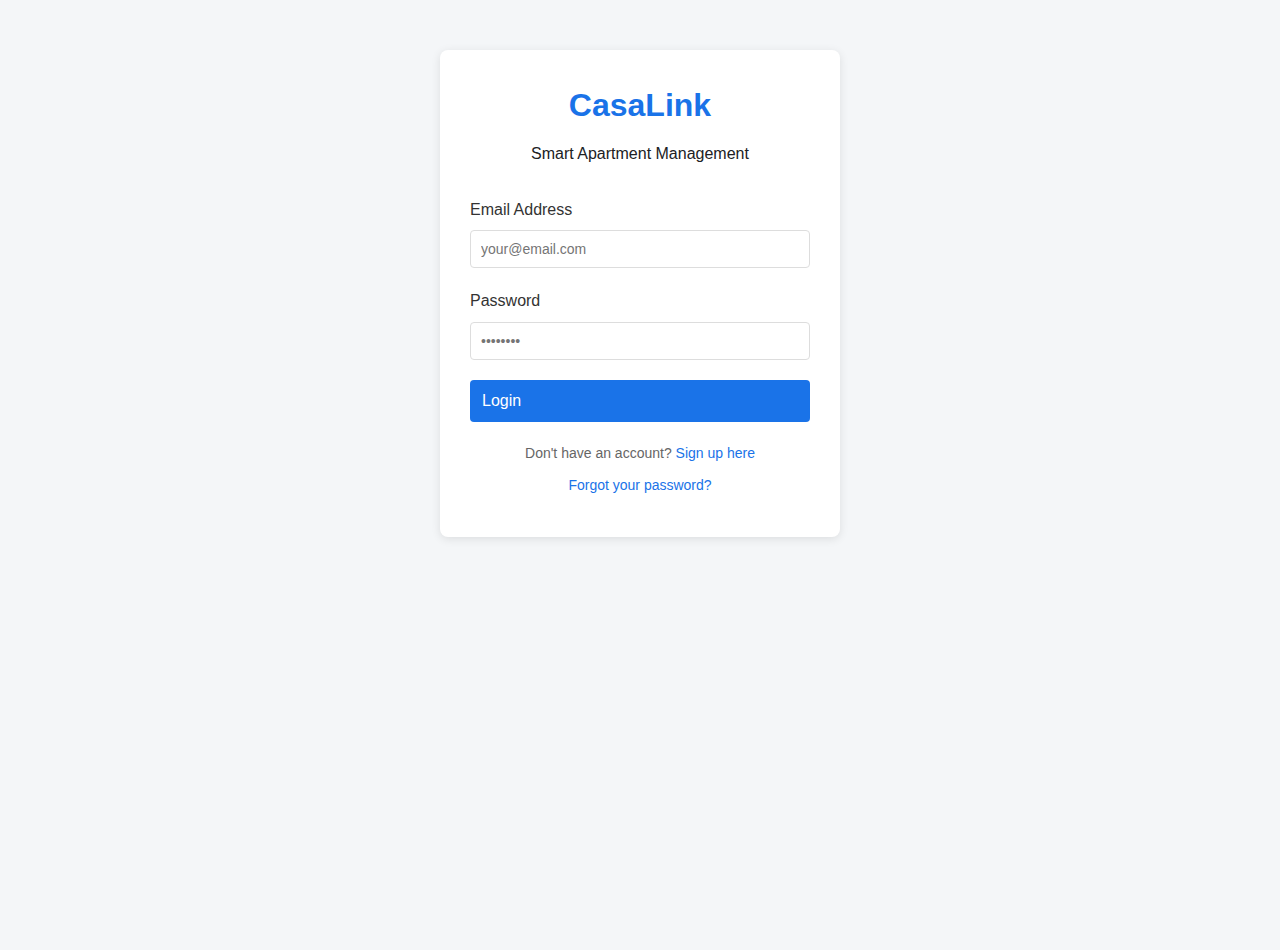
<file: views/auth/login.html>
<!-- views/auth/login.html -->
<!DOCTYPE html>
<html lang="en">
<head>
    <meta charset="UTF-8">
    <meta name="viewport" content="width=device-width, initial-scale=1.0">
    <title>CasaLink - Login</title>
    <link rel="stylesheet" href="../../css/style.css">
    <style>
        .auth-container {
            max-width: 400px;
            margin: 50px auto;
            padding: 30px;
            background: white;
            border-radius: 8px;
            box-shadow: 0 2px 10px rgba(0,0,0,0.1);
        }

        .auth-header {
            text-align: center;
            margin-bottom: 30px;
        }

        .auth-header h1 {
            color: #1a73e8;
            margin: 0 0 10px 0;
        }

        .form-group {
            margin-bottom: 20px;
        }

        .form-group label {
            display: block;
            margin-bottom: 8px;
            color: #333;
            font-weight: 500;
        }

        .form-group input {
            width: 100%;
            padding: 10px;
            border: 1px solid #ddd;
            border-radius: 4px;
            font-size: 14px;
            box-sizing: border-box;
        }

        .form-group input:focus {
            outline: none;
            border-color: #1a73e8;
            box-shadow: 0 0 0 3px rgba(26, 115, 232, 0.1);
        }

        .btn {
            width: 100%;
            padding: 12px;
            background: #1a73e8;
            color: white;
            border: none;
            border-radius: 4px;
            font-size: 16px;
            font-weight: 500;
            cursor: pointer;
            transition: background 0.3s;
        }

        .btn:hover {
            background: #1565c0;
        }

        .btn:disabled {
            background: #ccc;
            cursor: not-allowed;
        }

        .error-message {
            display: none;
            color: #ef4444;
            background: #fee2e2;
            padding: 12px;
            border-radius: 4px;
            margin-bottom: 20px;
            font-size: 14px;
        }

        .error-message.show {
            display: block;
        }

        .auth-footer {
            text-align: center;
            margin-top: 20px;
        }

        .auth-footer p {
            margin: 0 0 10px 0;
            color: #666;
            font-size: 14px;
        }

        .auth-footer a {
            color: #1a73e8;
            text-decoration: none;
            cursor: pointer;
        }

        .auth-footer a:hover {
            text-decoration: underline;
        }

        .loading {
            display: none;
            text-align: center;
            color: #666;
            font-size: 14px;
            margin-top: 10px;
        }

        .loading.show {
            display: block;
        }
    </style>
</head>
<body class="auth-page">
    <div class="auth-container">
        <div class="auth-header">
            <h1>CasaLink</h1>
            <p>Smart Apartment Management</p>
        </div>

        <form id="loginForm">
            <div id="errorMessage" class="error-message"></div>

            <div class="form-group">
                <label for="email">Email Address</label>
                <input 
                    id="email" 
                    type="email" 
                    placeholder="your@email.com" 
                    required
                    autocomplete="email"
                >
            </div>

            <div class="form-group">
                <label for="password">Password</label>
                <input 
                    id="password" 
                    type="password" 
                    placeholder="••••••••" 
                    required
                    autocomplete="current-password"
                >
            </div>

            <button type="submit" class="btn">Login</button>
            <div class="loading" id="loadingIndicator">Logging in...</div>
        </form>

        <div class="auth-footer">
            <p>Don't have an account? 
                <a id="showSignupLink">Sign up here</a>
            </p>
            <p>
                <a id="forgotPasswordLink">Forgot your password?</a>
            </p>
        </div>
    </div>

    <script>
        // ============================================
        // LOGIN VIEW - Event Listeners Only
        // ============================================
        // NO LOGIC HERE - Controller handles everything
        // This file only binds UI elements to controller methods

        // Handle form submission
        document.getElementById('loginForm')?.addEventListener('submit', (e) => {
            e.preventDefault();
            const email = document.getElementById('email').value.trim();
            const password = document.getElementById('password').value;
            
            // Call controller method
            if (window.authController) {
                window.authController.handleLogin(email, password);
            }
        });

        // Show signup form
        document.getElementById('showSignupLink')?.addEventListener('click', () => {
            if (window.authController) {
                window.authController.switchToSignupForm();
            }
        });

        // Forgot password
        document.getElementById('forgotPasswordLink')?.addEventListener('click', () => {
            if (window.authController) {
                window.authController.showForgotPasswordForm();
            }
        });

        // Helper: Show error in view
        window.showLoginError = function(message) {
            const errorDiv = document.getElementById('errorMessage');
            if (errorDiv) {
                errorDiv.textContent = message;
                errorDiv.classList.add('show');
            }
        };

        // Helper: Hide error
        window.hideLoginError = function() {
            const errorDiv = document.getElementById('errorMessage');
            if (errorDiv) {
                errorDiv.classList.remove('show');
                errorDiv.textContent = '';
            }
        };

        // Helper: Show/hide loading
        window.setLoginLoading = function(isLoading) {
            const btn = document.querySelector('#loginForm button');
            const loading = document.getElementById('loadingIndicator');
            if (btn) btn.disabled = isLoading;
            if (loading) {
                isLoading ? loading.classList.add('show') : loading.classList.remove('show');
            }
        };

        // Helper: Clear form
        window.clearLoginForm = function() {
            document.getElementById('loginForm').reset();
            window.hideLoginError();
        };
    </script>
</body>
</html>
</file>
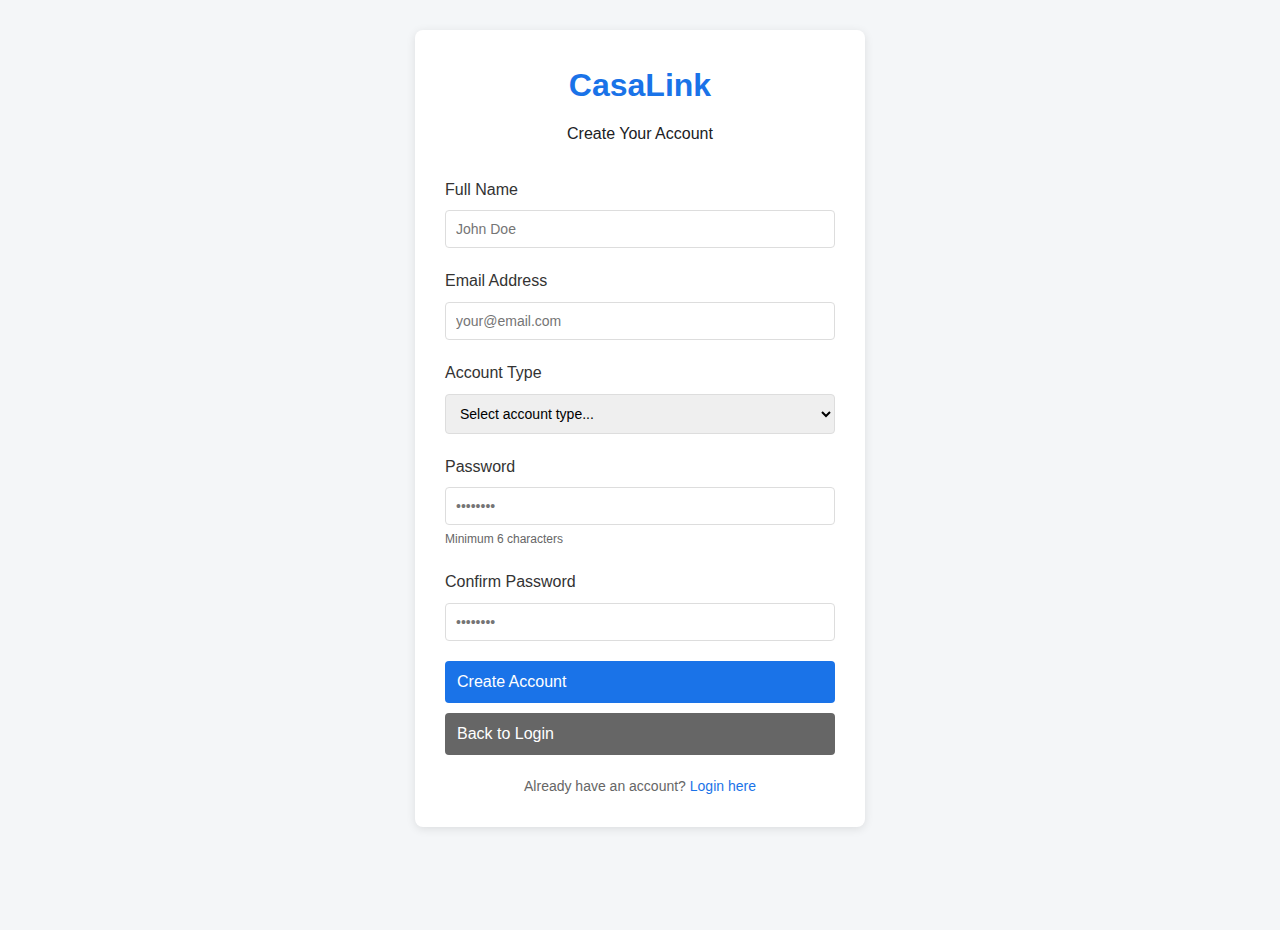
<file: views/auth/signup.html>
<!-- views/auth/signup.html -->
<!DOCTYPE html>
<html lang="en">
<head>
    <meta charset="UTF-8">
    <meta name="viewport" content="width=device-width, initial-scale=1.0">
    <title>CasaLink - Sign Up</title>
    <link rel="stylesheet" href="../../css/style.css">
    <style>
        .auth-container {
            max-width: 450px;
            margin: 30px auto;
            padding: 30px;
            background: white;
            border-radius: 8px;
            box-shadow: 0 2px 10px rgba(0,0,0,0.1);
        }

        .auth-header {
            text-align: center;
            margin-bottom: 30px;
        }

        .auth-header h1 {
            color: #1a73e8;
            margin: 0 0 10px 0;
        }

        .form-group {
            margin-bottom: 20px;
        }

        .form-group label {
            display: block;
            margin-bottom: 8px;
            color: #333;
            font-weight: 500;
        }

        .form-group input,
        .form-group select {
            width: 100%;
            padding: 10px;
            border: 1px solid #ddd;
            border-radius: 4px;
            font-size: 14px;
            box-sizing: border-box;
        }

        .form-group input:focus,
        .form-group select:focus {
            outline: none;
            border-color: #1a73e8;
            box-shadow: 0 0 0 3px rgba(26, 115, 232, 0.1);
        }

        .form-row {
            display: grid;
            grid-template-columns: 1fr 1fr;
            gap: 15px;
        }

        .form-row .form-group {
            margin-bottom: 0;
        }

        .btn {
            width: 100%;
            padding: 12px;
            background: #1a73e8;
            color: white;
            border: none;
            border-radius: 4px;
            font-size: 16px;
            font-weight: 500;
            cursor: pointer;
            transition: background 0.3s;
        }

        .btn:hover {
            background: #1565c0;
        }

        .btn:disabled {
            background: #ccc;
            cursor: not-allowed;
        }

        .btn-secondary {
            background: #666;
            margin-top: 10px;
        }

        .btn-secondary:hover {
            background: #555;
        }

        .error-message {
            display: none;
            color: #ef4444;
            background: #fee2e2;
            padding: 12px;
            border-radius: 4px;
            margin-bottom: 20px;
            font-size: 14px;
        }

        .error-message.show {
            display: block;
        }

        .auth-footer {
            text-align: center;
            margin-top: 20px;
        }

        .auth-footer p {
            margin: 0;
            color: #666;
            font-size: 14px;
        }

        .auth-footer a {
            color: #1a73e8;
            text-decoration: none;
            cursor: pointer;
        }

        .auth-footer a:hover {
            text-decoration: underline;
        }

        .loading {
            display: none;
            text-align: center;
            color: #666;
            font-size: 14px;
            margin-top: 10px;
        }

        .loading.show {
            display: block;
        }

        .password-requirements {
            font-size: 12px;
            color: #666;
            margin-top: 5px;
        }
    </style>
</head>
<body class="auth-page">
    <div class="auth-container">
        <div class="auth-header">
            <h1>CasaLink</h1>
            <p>Create Your Account</p>
        </div>

        <form id="signupForm">
            <div id="signupErrorMessage" class="error-message"></div>

            <div class="form-group">
                <label for="signupName">Full Name</label>
                <input 
                    id="signupName" 
                    type="text" 
                    placeholder="John Doe" 
                    required
                    minlength="2"
                >
            </div>

            <div class="form-group">
                <label for="signupEmail">Email Address</label>
                <input 
                    id="signupEmail" 
                    type="email" 
                    placeholder="your@email.com" 
                    required
                    autocomplete="email"
                >
            </div>

            <div class="form-group">
                <label for="signupRole">Account Type</label>
                <select id="signupRole" required>
                    <option value="">Select account type...</option>
                    <option value="landlord">Landlord</option>
                    <option value="tenant">Tenant</option>
                </select>
            </div>

            <div class="form-group">
                <label for="signupPassword">Password</label>
                <input 
                    id="signupPassword" 
                    type="password" 
                    placeholder="••••••••" 
                    required
                    minlength="6"
                >
                <div class="password-requirements">
                    Minimum 6 characters
                </div>
            </div>

            <div class="form-group">
                <label for="confirmPassword">Confirm Password</label>
                <input 
                    id="confirmPassword" 
                    type="password" 
                    placeholder="••••••••" 
                    required
                >
            </div>

            <button type="submit" class="btn">Create Account</button>
            <button type="button" class="btn btn-secondary" id="backToLoginBtn">Back to Login</button>
            <div class="loading" id="signupLoadingIndicator">Creating account...</div>
        </form>

        <div class="auth-footer">
            <p>Already have an account? 
                <a id="showLoginLink">Login here</a>
            </p>
        </div>
    </div>

    <script>
        // ============================================
        // SIGNUP VIEW - Event Listeners Only
        // ============================================
        // NO LOGIC HERE - Controller handles everything
        // This file only binds UI elements to controller methods

        // Handle form submission
        document.getElementById('signupForm')?.addEventListener('submit', (e) => {
            e.preventDefault();
            const email = document.getElementById('signupEmail').value.trim();
            const password = document.getElementById('signupPassword').value;
            const confirmPassword = document.getElementById('confirmPassword').value;
            const name = document.getElementById('signupName').value.trim();
            const role = document.getElementById('signupRole').value;
            
            // Call controller method
            if (window.authController) {
                window.authController.handleSignup(email, password, confirmPassword, name, role);
            }
        });

        // Back to login
        document.getElementById('backToLoginBtn')?.addEventListener('click', () => {
            if (window.authController) {
                window.authController.switchToLoginForm();
            }
        });

        // Show login form link
        document.getElementById('showLoginLink')?.addEventListener('click', () => {
            if (window.authController) {
                window.authController.switchToLoginForm();
            }
        });

        // Helper: Show error in view
        window.showSignupError = function(message) {
            const errorDiv = document.getElementById('signupErrorMessage');
            if (errorDiv) {
                errorDiv.textContent = message;
                errorDiv.classList.add('show');
            }
        };

        // Helper: Hide error
        window.hideSignupError = function() {
            const errorDiv = document.getElementById('signupErrorMessage');
            if (errorDiv) {
                errorDiv.classList.remove('show');
                errorDiv.textContent = '';
            }
        };

        // Helper: Show/hide loading
        window.setSignupLoading = function(isLoading) {
            const btn = document.querySelector('#signupForm button[type="submit"]');
            const loading = document.getElementById('signupLoadingIndicator');
            if (btn) btn.disabled = isLoading;
            if (loading) {
                isLoading ? loading.classList.add('show') : loading.classList.remove('show');
            }
        };

        // Helper: Clear form
        window.clearSignupForm = function() {
            document.getElementById('signupForm').reset();
            window.hideSignupError();
        };
    </script>
</body>
</html>
</file>
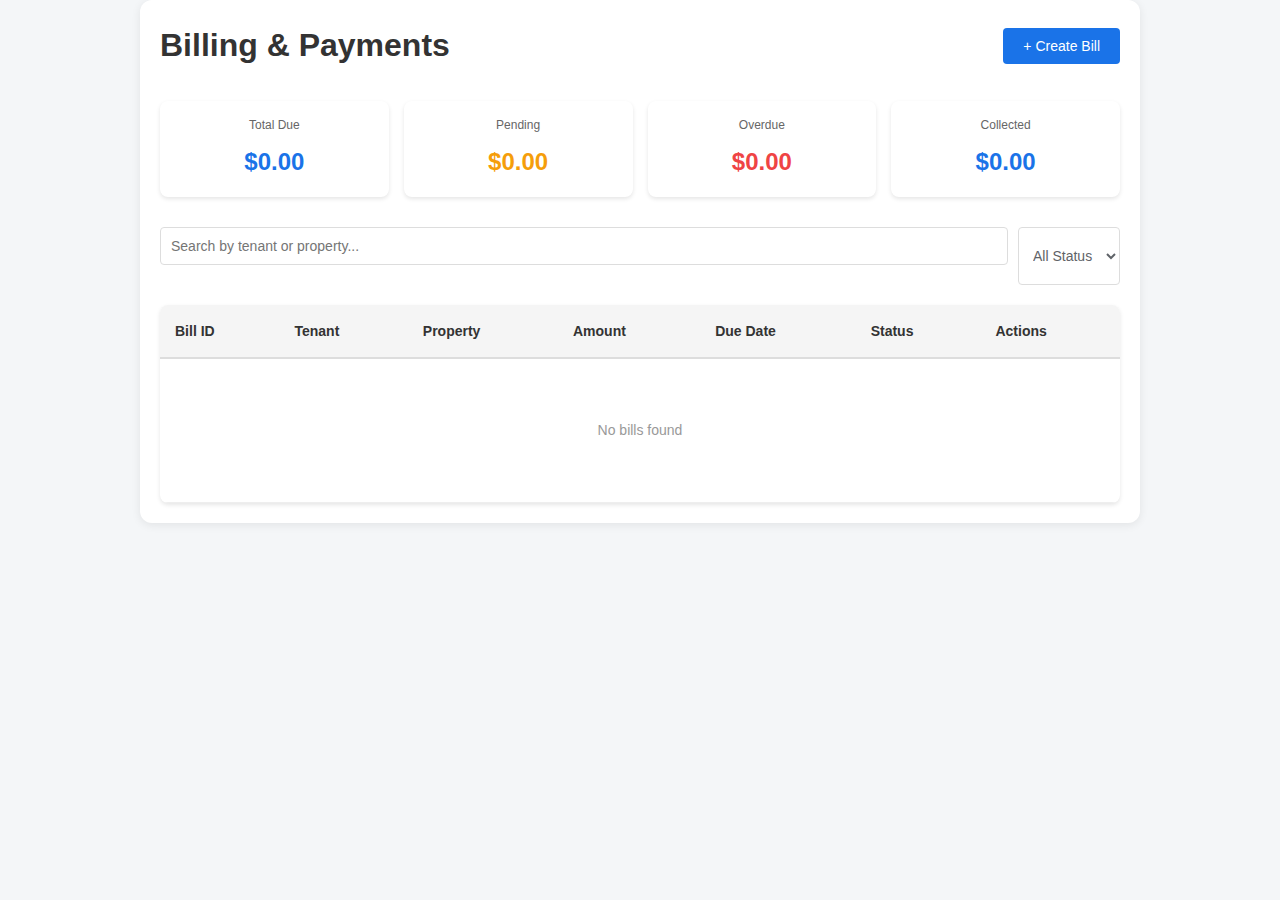
<file: views/billing/list.html>
<!-- views/billing/list.html -->
<!DOCTYPE html>
<html lang="en">
<head>
    <meta charset="UTF-8">
    <meta name="viewport" content="width=device-width, initial-scale=1.0">
    <title>CasaLink - Billing</title>
    <link rel="stylesheet" href="../../css/style.css">
    <style>
        .billing-container {
            padding: 20px;
            max-width: 1000px;
            margin: 0 auto;
        }

        .page-header {
            display: flex;
            justify-content: space-between;
            align-items: center;
            margin-bottom: 30px;
        }

        .page-header h1 {
            margin: 0;
            color: #333;
        }

        .btn-primary {
            padding: 10px 20px;
            background: #1a73e8;
            color: white;
            border: none;
            border-radius: 4px;
            cursor: pointer;
            font-size: 14px;
        }

        .btn-primary:hover {
            background: #1565c0;
        }

        .summary-cards {
            display: grid;
            grid-template-columns: repeat(auto-fit, minmax(200px, 1fr));
            gap: 15px;
            margin-bottom: 30px;
        }

        .summary-card {
            background: white;
            padding: 15px;
            border-radius: 8px;
            box-shadow: 0 2px 4px rgba(0,0,0,0.1);
            text-align: center;
        }

        .summary-card-label {
            color: #666;
            font-size: 12px;
            margin-bottom: 8px;
        }

        .summary-card-value {
            font-size: 24px;
            font-weight: bold;
            color: #1a73e8;
        }

        .summary-card.warning .summary-card-value {
            color: #f59e0b;
        }

        .summary-card.danger .summary-card-value {
            color: #ef4444;
        }

        .filters {
            display: flex;
            gap: 10px;
            margin-bottom: 20px;
            flex-wrap: wrap;
        }

        .search-box {
            flex: 1;
            min-width: 200px;
        }

        .search-box input,
        .filter-select {
            padding: 10px;
            border: 1px solid #ddd;
            border-radius: 4px;
            font-size: 14px;
        }

        .search-box input {
            width: 100%;
        }

        .table-wrapper {
            overflow-x: auto;
            background: white;
            border-radius: 8px;
            box-shadow: 0 2px 4px rgba(0,0,0,0.1);
        }

        table {
            width: 100%;
            border-collapse: collapse;
        }

        thead {
            background: #f5f5f5;
            border-bottom: 2px solid #ddd;
        }

        th {
            padding: 15px;
            text-align: left;
            font-weight: 600;
            color: #333;
            font-size: 14px;
        }

        td {
            padding: 15px;
            border-bottom: 1px solid #eee;
            font-size: 14px;
        }

        tr:hover {
            background: #f9f9f9;
        }

        .bill-info {
            font-weight: 500;
            color: #333;
        }

        .bill-desc {
            color: #666;
            font-size: 13px;
        }

        .amount {
            font-weight: 600;
            color: #333;
        }

        .badge {
            display: inline-block;
            padding: 4px 8px;
            border-radius: 3px;
            font-size: 11px;
            font-weight: 500;
        }

        .badge.paid {
            background: #d4edda;
            color: #155724;
        }

        .badge.pending {
            background: #fff3cd;
            color: #856404;
        }

        .badge.overdue {
            background: #f8d7da;
            color: #721c24;
        }

        .actions {
            display: flex;
            gap: 8px;
        }

        .btn-action {
            padding: 6px 12px;
            background: #1a73e8;
            color: white;
            border: none;
            border-radius: 3px;
            cursor: pointer;
            font-size: 12px;
        }

        .btn-action:hover {
            background: #1565c0;
        }

        .empty-state {
            text-align: center;
            padding: 60px 20px;
            color: #999;
        }

        .loading {
            display: none;
            text-align: center;
            padding: 40px;
            color: #999;
        }

        .loading.show {
            display: block;
        }

        .error-message {
            display: none;
            color: #ef4444;
            background: #fee2e2;
            padding: 12px;
            border-radius: 4px;
            margin-bottom: 20px;
        }

        .error-message.show {
            display: block;
        }
    </style>
</head>
<body class="billing-page">
    <div class="billing-container">
        <div class="page-header">
            <h1>Billing & Payments</h1>
            <button class="btn-primary" id="createBillBtn">+ Create Bill</button>
        </div>

        <div id="errorMessage" class="error-message"></div>

        <div class="summary-cards">
            <div class="summary-card">
                <div class="summary-card-label">Total Due</div>
                <div class="summary-card-value" id="totalDue">$0.00</div>
            </div>
            <div class="summary-card warning">
                <div class="summary-card-label">Pending</div>
                <div class="summary-card-value" id="pendingAmount">$0.00</div>
            </div>
            <div class="summary-card danger">
                <div class="summary-card-label">Overdue</div>
                <div class="summary-card-value" id="overdueAmount">$0.00</div>
            </div>
            <div class="summary-card">
                <div class="summary-card-label">Collected</div>
                <div class="summary-card-value" id="collectedAmount">$0.00</div>
            </div>
        </div>

        <div class="filters">
            <div class="search-box">
                <input 
                    id="billSearch" 
                    type="text" 
                    placeholder="Search by tenant or property..." 
                    autocomplete="off"
                >
            </div>
            <select id="statusFilter" class="filter-select">
                <option value="">All Status</option>
                <option value="paid">Paid</option>
                <option value="pending">Pending</option>
                <option value="overdue">Overdue</option>
            </select>
        </div>

        <div class="loading" id="loadingIndicator">Loading bills...</div>

        <div class="table-wrapper">
            <table id="billsTable">
                <thead>
                    <tr>
                        <th>Bill ID</th>
                        <th>Tenant</th>
                        <th>Property</th>
                        <th>Amount</th>
                        <th>Due Date</th>
                        <th>Status</th>
                        <th>Actions</th>
                    </tr>
                </thead>
                <tbody id="billsList">
                    <tr>
                        <td colspan="7" class="empty-state">
                            <p>No bills found</p>
                        </td>
                    </tr>
                </tbody>
            </table>
        </div>
    </div>

    <script>
        // ============================================
        // BILLING LIST VIEW - Event Listeners Only
        // ============================================
        // NO LOGIC HERE - Controller handles everything

        // Load bills on page load
        if (window.billingController) {
            window.billingController.init();
        }

        // Create bill button
        document.getElementById('createBillBtn')?.addEventListener('click', () => {
            if (window.billingController) {
                window.billingController.openCreateBillModal();
            }
        });

        // Search bills
        let searchTimeout;
        document.getElementById('billSearch')?.addEventListener('input', (e) => {
            clearTimeout(searchTimeout);
            searchTimeout = setTimeout(() => {
                if (window.billingController) {
                    window.billingController.searchBills(e.target.value);
                }
            }, 300);
        });

        // Filter by status
        document.getElementById('statusFilter')?.addEventListener('change', (e) => {
            if (window.billingController) {
                window.billingController.filterByStatus(e.target.value);
            }
        });

        // Helper: Display bills table
        window.displayBills = function(bills) {
            const tbody = document.getElementById('billsList');
            if (!tbody) return;

            if (!bills || bills.length === 0) {
                tbody.innerHTML = `
                    <tr>
                        <td colspan="7" class="empty-state">
                            <p>No bills found</p>
                        </td>
                    </tr>
                `;
                return;
            }

            let html = '';
            bills.forEach(bill => {
                const statusClass = bill.status === 'paid' ? 'paid' : 
                                    bill.status === 'overdue' ? 'overdue' : 'pending';
                const statusText = bill.status.charAt(0).toUpperCase() + bill.status.slice(1);

                html += `
                    <tr data-bill-id="${bill.id}">
                        <td class="bill-info">${bill.billNumber}</td>
                        <td>
                            <div class="bill-info">${bill.tenantName}</div>
                            <div class="bill-desc">${bill.tenantEmail}</div>
                        </td>
                        <td>${bill.propertyName}</td>
                        <td class="amount">$${bill.amount.toFixed(2)}</td>
                        <td>${bill.dueDate}</td>
                        <td>
                            <span class="badge ${statusClass}">${statusText}</span>
                        </td>
                        <td>
                            <div class="actions">
                                <button class="btn-action view-btn">View</button>
                                ${bill.status !== 'paid' ? '<button class="btn-action pay-btn">Mark Paid</button>' : ''}
                            </div>
                        </td>
                    </tr>
                `;
            });

            tbody.innerHTML = html;

            // Add event listeners
            tbody.querySelectorAll('tr').forEach(row => {
                const billId = row.getAttribute('data-bill-id');

                row.querySelector('.view-btn')?.addEventListener('click', () => {
                    if (window.billingController) {
                        window.billingController.viewBill(billId);
                    }
                });

                row.querySelector('.pay-btn')?.addEventListener('click', () => {
                    if (window.billingController) {
                        window.billingController.markBillPaid(billId);
                    }
                });
            });
        };

        // Helper: Update summary stats
        window.updateBillingStats = function(stats) {
            if (stats.totalDue !== undefined) {
                const el = document.getElementById('totalDue');
                if (el) el.textContent = `$${stats.totalDue.toFixed(2)}`;
            }
            if (stats.pendingAmount !== undefined) {
                const el = document.getElementById('pendingAmount');
                if (el) el.textContent = `$${stats.pendingAmount.toFixed(2)}`;
            }
            if (stats.overdueAmount !== undefined) {
                const el = document.getElementById('overdueAmount');
                if (el) el.textContent = `$${stats.overdueAmount.toFixed(2)}`;
            }
            if (stats.collectedAmount !== undefined) {
                const el = document.getElementById('collectedAmount');
                if (el) el.textContent = `$${stats.collectedAmount.toFixed(2)}`;
            }
        };

        // Helper: Show/hide loading
        window.setBillingLoading = function(isLoading) {
            const loading = document.getElementById('loadingIndicator');
            const table = document.getElementById('billsTable');
            
            if (loading) {
                isLoading ? loading.classList.add('show') : loading.classList.remove('show');
            }
            if (table) {
                table.style.display = isLoading ? 'none' : 'table';
            }
        };

        // Helper: Show error
        window.showBillingError = function(message) {
            const errorDiv = document.getElementById('errorMessage');
            if (errorDiv) {
                errorDiv.textContent = message;
                errorDiv.classList.add('show');
            }
        };

        // Helper: Hide error
        window.hideBillingError = function() {
            const errorDiv = document.getElementById('errorMessage');
            if (errorDiv) {
                errorDiv.classList.remove('show');
            }
        };
    </script>
</body>
</html>
</file>
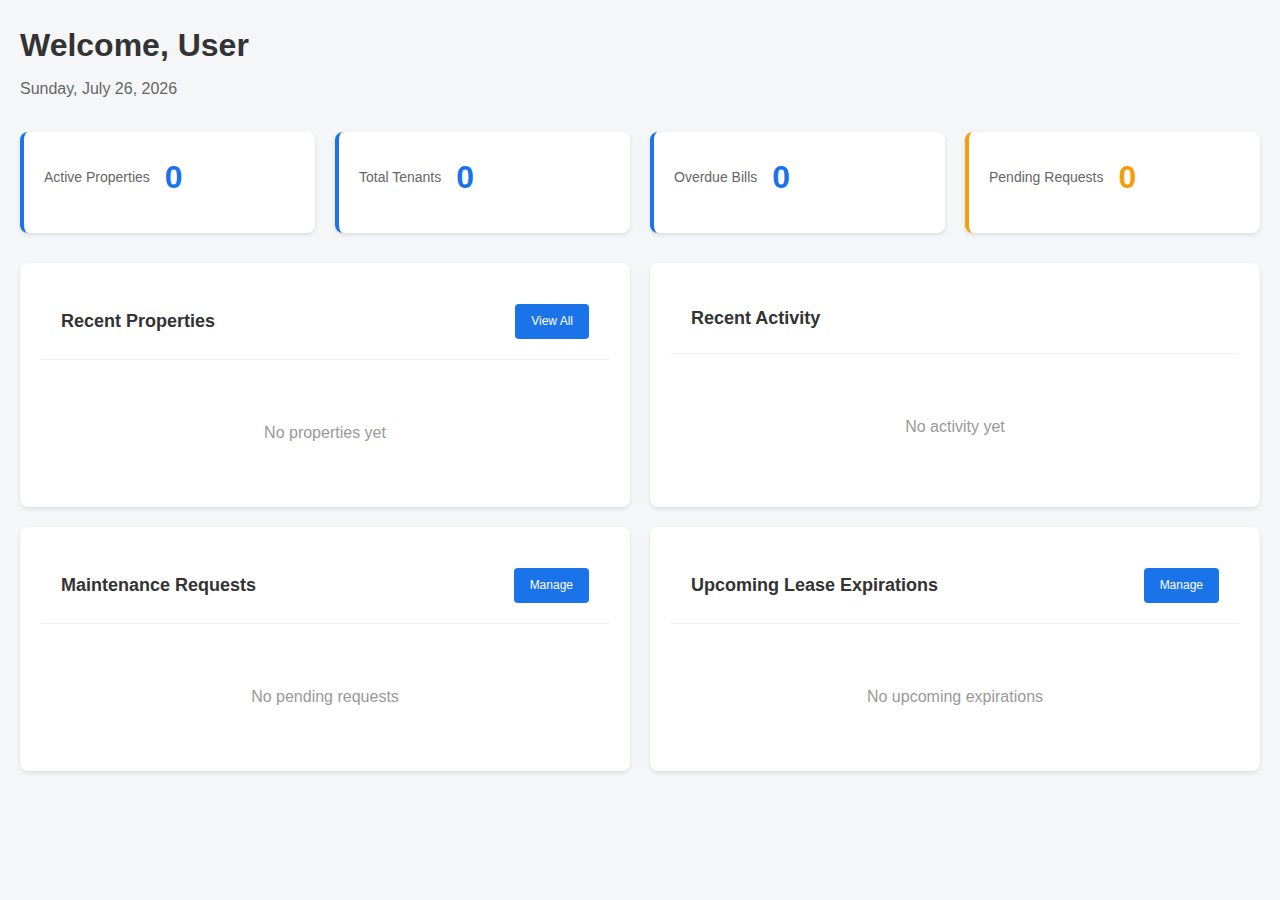
<file: views/dashboard/dashboard.html>
<!-- views/dashboard/dashboard.html -->
<!DOCTYPE html>
<html lang="en">
<head>
    <meta charset="UTF-8">
    <meta name="viewport" content="width=device-width, initial-scale=1.0">
    <title>CasaLink - Dashboard</title>
    <link rel="stylesheet" href="../../css/style.css">
    <style>
        .dashboard-container {
            padding: 20px;
            max-width: 1400px;
            margin: 0 auto;
        }

        .dashboard-header {
            margin-bottom: 30px;
        }

        .dashboard-header h1 {
            color: #333;
            margin: 0 0 5px 0;
        }

        .dashboard-header p {
            color: #666;
            margin: 0;
        }

        .stats-grid {
            display: grid;
            grid-template-columns: repeat(auto-fit, minmax(250px, 1fr));
            gap: 20px;
            margin-bottom: 30px;
        }

        .stat-card {
            background: white;
            padding: 20px;
            border-radius: 8px;
            box-shadow: 0 2px 4px rgba(0,0,0,0.1);
            border-left: 4px solid #1a73e8;
        }

        .stat-card.warning {
            border-left-color: #f59e0b;
        }

        .stat-card.danger {
            border-left-color: #ef4444;
        }

        .stat-label {
            color: #666;
            font-size: 14px;
            margin-bottom: 10px;
        }

        .stat-value {
            font-size: 32px;
            font-weight: bold;
            color: #1a73e8;
            margin-bottom: 10px;
        }

        .stat-card.warning .stat-value {
            color: #f59e0b;
        }

        .stat-card.danger .stat-value {
            color: #ef4444;
        }

        .stat-change {
            font-size: 12px;
            color: #666;
        }

        .content-grid {
            display: grid;
            grid-template-columns: 1fr 1fr;
            gap: 20px;
            margin-bottom: 30px;
        }

        @media (max-width: 1024px) {
            .content-grid {
                grid-template-columns: 1fr;
            }
        }

        .card {
            background: white;
            padding: 20px;
            border-radius: 8px;
            box-shadow: 0 2px 4px rgba(0,0,0,0.1);
        }

        .card-header {
            display: flex;
            justify-content: space-between;
            align-items: center;
            margin-bottom: 20px;
        }

        .card-header h2 {
            margin: 0;
            color: #333;
            font-size: 18px;
        }

        .btn-small {
            padding: 8px 16px;
            background: #1a73e8;
            color: white;
            border: none;
            border-radius: 4px;
            cursor: pointer;
            font-size: 12px;
            text-decoration: none;
            display: inline-block;
        }

        .btn-small:hover {
            background: #1565c0;
        }

        .list-item {
            padding: 15px 0;
            border-bottom: 1px solid #eee;
            display: flex;
            justify-content: space-between;
            align-items: center;
        }

        .list-item:last-child {
            border-bottom: none;
        }

        .list-item-title {
            font-weight: 500;
            color: #333;
        }

        .list-item-desc {
            font-size: 12px;
            color: #999;
            margin-top: 5px;
        }

        .badge {
            display: inline-block;
            padding: 4px 8px;
            border-radius: 3px;
            font-size: 11px;
            font-weight: 500;
            background: #e3f2fd;
            color: #1a73e8;
        }

        .badge.urgent {
            background: #fee2e2;
            color: #ef4444;
        }

        .empty-state {
            text-align: center;
            padding: 40px 20px;
            color: #999;
        }

        .empty-state p {
            margin: 0;
        }

        .loading {
            display: none;
            text-align: center;
            padding: 20px;
            color: #999;
        }

        .loading.show {
            display: block;
        }
    </style>
</head>
<body class="dashboard-page">
    <div class="dashboard-container">
        <div class="dashboard-header">
            <h1 id="dashboardTitle">Welcome, User</h1>
            <p id="dashboardDate"></p>
        </div>

        <div class="stats-grid" id="statsGrid">
            <div class="stat-card">
                <div class="stat-label">Active Properties</div>
                <div class="stat-value" id="statProperties">0</div>
            </div>
            <div class="stat-card">
                <div class="stat-label">Total Tenants</div>
                <div class="stat-value" id="statTenants">0</div>
            </div>
            <div class="stat-card">
                <div class="stat-label">Overdue Bills</div>
                <div class="stat-value danger" id="statOverdueBills">0</div>
            </div>
            <div class="stat-card warning">
                <div class="stat-label">Pending Requests</div>
                <div class="stat-value" id="statPendingRequests">0</div>
            </div>
        </div>

        <div class="content-grid">
            <!-- Recent Properties -->
            <div class="card">
                <div class="card-header">
                    <h2>Recent Properties</h2>
                    <a href="#properties" class="btn-small">View All</a>
                </div>
                <div id="propertiesList">
                    <div class="empty-state">
                        <p>No properties yet</p>
                    </div>
                </div>
                <div class="loading" id="propertiesLoading">Loading...</div>
            </div>

            <!-- Recent Activity -->
            <div class="card">
                <div class="card-header">
                    <h2>Recent Activity</h2>
                </div>
                <div id="activityList">
                    <div class="empty-state">
                        <p>No activity yet</p>
                    </div>
                </div>
                <div class="loading" id="activityLoading">Loading...</div>
            </div>

            <!-- Maintenance Requests -->
            <div class="card">
                <div class="card-header">
                    <h2>Maintenance Requests</h2>
                    <a href="#maintenance" class="btn-small">Manage</a>
                </div>
                <div id="maintenanceList">
                    <div class="empty-state">
                        <p>No pending requests</p>
                    </div>
                </div>
                <div class="loading" id="maintenanceLoading">Loading...</div>
            </div>

            <!-- Upcoming Events -->
            <div class="card">
                <div class="card-header">
                    <h2>Upcoming Lease Expirations</h2>
                    <a href="#leases" class="btn-small">Manage</a>
                </div>
                <div id="leasesList">
                    <div class="empty-state">
                        <p>No upcoming expirations</p>
                    </div>
                </div>
                <div class="loading" id="leasesLoading">Loading...</div>
            </div>
        </div>
    </div>

    <script>
        // ============================================
        // DASHBOARD VIEW - Event Listeners Only
        // ============================================
        // NO LOGIC HERE - Controller handles everything
        // This file only binds UI elements and displays data

        // Load dashboard on page load
        if (window.dashboardController) {
            window.dashboardController.init();
        }

        // Handle property navigation
        document.querySelectorAll('[href="#properties"]').forEach(el => {
            el.addEventListener('click', (e) => {
                e.preventDefault();
                if (window.dashboardController) {
                    window.dashboardController.navigateToProperties();
                }
            });
        });

        // Handle maintenance navigation
        document.querySelectorAll('[href="#maintenance"]').forEach(el => {
            el.addEventListener('click', (e) => {
                e.preventDefault();
                if (window.dashboardController) {
                    window.dashboardController.navigateToMaintenance();
                }
            });
        });

        // Handle leases navigation
        document.querySelectorAll('[href="#leases"]').forEach(el => {
            el.addEventListener('click', (e) => {
                e.preventDefault();
                if (window.dashboardController) {
                    window.dashboardController.navigateToLeases();
                }
            });
        });

        // Helper: Update dashboard header
        window.updateDashboardHeader = function(userName) {
            const title = document.getElementById('dashboardTitle');
            if (title) {
                title.textContent = `Welcome, ${userName}`;
            }
        };

        // Helper: Update statistics
        window.updateDashboardStats = function(stats) {
            if (stats.properties !== undefined) {
                const el = document.getElementById('statProperties');
                if (el) el.textContent = stats.properties;
            }
            if (stats.tenants !== undefined) {
                const el = document.getElementById('statTenants');
                if (el) el.textContent = stats.tenants;
            }
            if (stats.overdueBills !== undefined) {
                const el = document.getElementById('statOverdueBills');
                if (el) el.textContent = stats.overdueBills;
            }
            if (stats.pendingRequests !== undefined) {
                const el = document.getElementById('statPendingRequests');
                if (el) el.textContent = stats.pendingRequests;
            }
        };

        // Helper: Display properties list
        window.displayPropertiesList = function(properties) {
            const container = document.getElementById('propertiesList');
            if (!container) return;

            if (!properties || properties.length === 0) {
                container.innerHTML = '<div class="empty-state"><p>No properties yet</p></div>';
                return;
            }

            let html = '';
            properties.forEach(prop => {
                html += `
                    <div class="list-item" data-property-id="${prop.id}">
                        <div>
                            <div class="list-item-title">${prop.name}</div>
                            <div class="list-item-desc">${prop.address}</div>
                        </div>
                        <span class="badge">${prop.units || 0} units</span>
                    </div>
                `;
            });
            container.innerHTML = html;

            // Add click handlers
            container.querySelectorAll('.list-item').forEach(item => {
                item.addEventListener('click', () => {
                    const propId = item.getAttribute('data-property-id');
                    if (window.dashboardController) {
                        window.dashboardController.viewPropertyDetail(propId);
                    }
                });
            });
        };

        // Helper: Display maintenance requests
        window.displayMaintenanceList = function(requests) {
            const container = document.getElementById('maintenanceList');
            if (!container) return;

            if (!requests || requests.length === 0) {
                container.innerHTML = '<div class="empty-state"><p>No pending requests</p></div>';
                return;
            }

            let html = '';
            requests.forEach(req => {
                const priorityClass = req.priority === 'urgent' ? 'urgent' : '';
                html += `
                    <div class="list-item" data-request-id="${req.id}">
                        <div>
                            <div class="list-item-title">${req.description}</div>
                            <div class="list-item-desc">${req.unit}</div>
                        </div>
                        <span class="badge ${priorityClass}">${req.priority}</span>
                    </div>
                `;
            });
            container.innerHTML = html;

            // Add click handlers
            container.querySelectorAll('.list-item').forEach(item => {
                item.addEventListener('click', () => {
                    const reqId = item.getAttribute('data-request-id');
                    if (window.dashboardController) {
                        window.dashboardController.viewMaintenanceDetail(reqId);
                    }
                });
            });
        };

        // Helper: Display leases list
        window.displayLeasesList = function(leases) {
            const container = document.getElementById('leasesList');
            if (!container) return;

            if (!leases || leases.length === 0) {
                container.innerHTML = '<div class="empty-state"><p>No upcoming expirations</p></div>';
                return;
            }

            let html = '';
            leases.forEach(lease => {
                html += `
                    <div class="list-item" data-lease-id="${lease.id}">
                        <div>
                            <div class="list-item-title">${lease.tenantName}</div>
                            <div class="list-item-desc">Expires: ${lease.expirationDate}</div>
                        </div>
                        <span class="badge">${lease.daysRemaining} days</span>
                    </div>
                `;
            });
            container.innerHTML = html;

            // Add click handlers
            container.querySelectorAll('.list-item').forEach(item => {
                item.addEventListener('click', () => {
                    const leaseId = item.getAttribute('data-lease-id');
                    if (window.dashboardController) {
                        window.dashboardController.viewLeaseDetail(leaseId);
                    }
                });
            });
        };

        // Helper: Show loading states
        window.setDashboardLoading = function(section, isLoading) {
            const loadingEl = document.getElementById(`${section}Loading`);
            if (loadingEl) {
                isLoading ? loadingEl.classList.add('show') : loadingEl.classList.remove('show');
            }
        };

        // Set current date
        const dateEl = document.getElementById('dashboardDate');
        if (dateEl) {
            const options = { weekday: 'long', year: 'numeric', month: 'long', day: 'numeric' };
            const today = new Date().toLocaleDateString(undefined, options);
            dateEl.textContent = today;
        }
    </script>
</body>
</html>
</file>
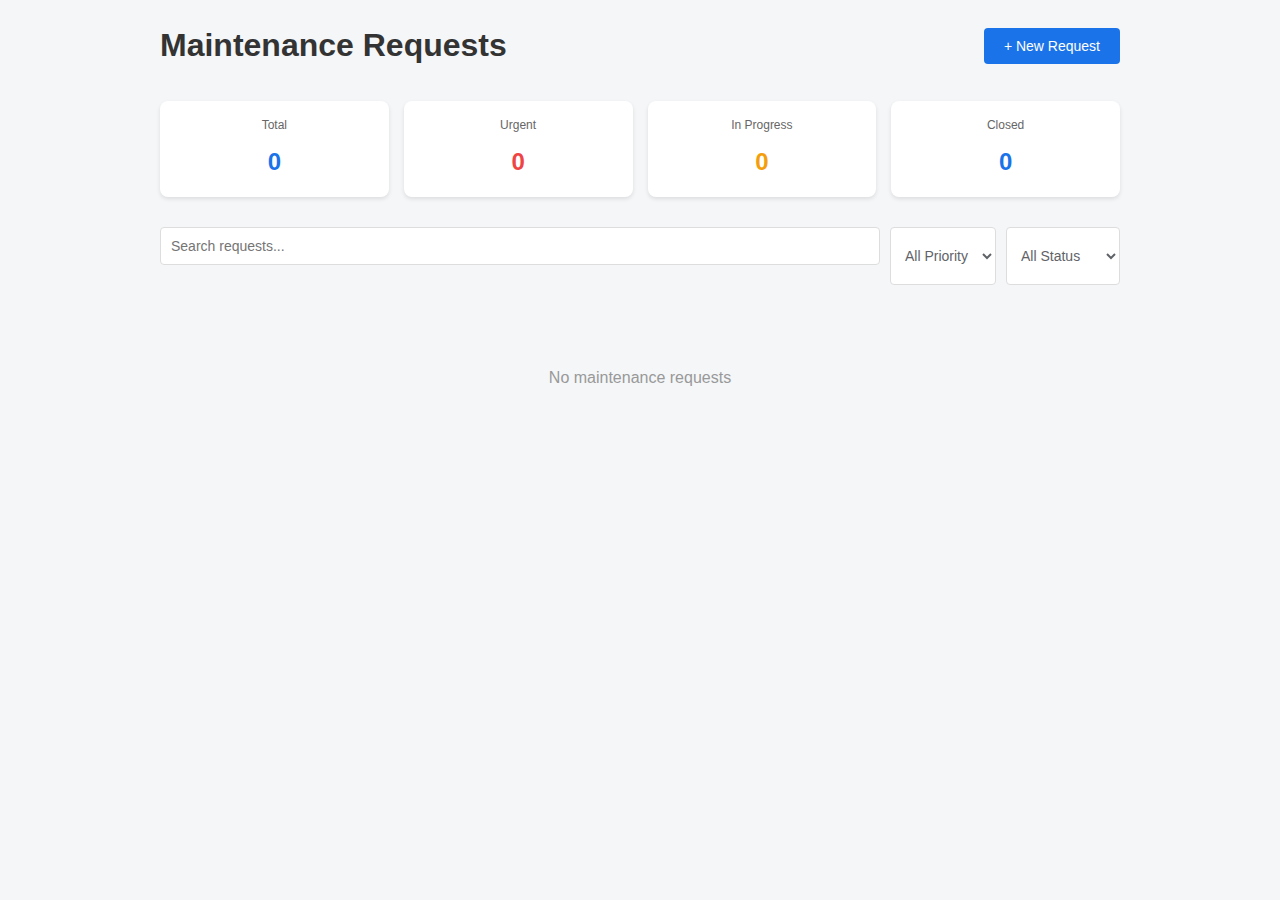
<file: views/maintenance/list.html>
<!-- views/maintenance/list.html -->
<!DOCTYPE html>
<html lang="en">
<head>
    <meta charset="UTF-8">
    <meta name="viewport" content="width=device-width, initial-scale=1.0">
    <title>CasaLink - Maintenance</title>
    <link rel="stylesheet" href="../../css/style.css">
    <style>
        .maintenance-container {
            padding: 20px;
            max-width: 1000px;
            margin: 0 auto;
        }

        .page-header {
            display: flex;
            justify-content: space-between;
            align-items: center;
            margin-bottom: 30px;
        }

        .page-header h1 {
            margin: 0;
            color: #333;
        }

        .btn-primary {
            padding: 10px 20px;
            background: #1a73e8;
            color: white;
            border: none;
            border-radius: 4px;
            cursor: pointer;
            font-size: 14px;
        }

        .btn-primary:hover {
            background: #1565c0;
        }

        .summary-cards {
            display: grid;
            grid-template-columns: repeat(auto-fit, minmax(180px, 1fr));
            gap: 15px;
            margin-bottom: 30px;
        }

        .summary-card {
            background: white;
            padding: 15px;
            border-radius: 8px;
            box-shadow: 0 2px 4px rgba(0,0,0,0.1);
            text-align: center;
        }

        .summary-card-label {
            color: #666;
            font-size: 12px;
            margin-bottom: 8px;
        }

        .summary-card-value {
            font-size: 24px;
            font-weight: bold;
            color: #1a73e8;
        }

        .summary-card.urgent .summary-card-value {
            color: #ef4444;
        }

        .summary-card.in-progress .summary-card-value {
            color: #f59e0b;
        }

        .filters {
            display: flex;
            gap: 10px;
            margin-bottom: 20px;
            flex-wrap: wrap;
        }

        .search-box {
            flex: 1;
            min-width: 200px;
        }

        .search-box input,
        .filter-select {
            padding: 10px;
            border: 1px solid #ddd;
            border-radius: 4px;
            font-size: 14px;
        }

        .search-box input {
            width: 100%;
        }

        .requests-list {
            display: flex;
            flex-direction: column;
            gap: 15px;
        }

        .request-card {
            background: white;
            padding: 20px;
            border-radius: 8px;
            box-shadow: 0 2px 4px rgba(0,0,0,0.1);
            border-left: 4px solid #1a73e8;
        }

        .request-card.urgent {
            border-left-color: #ef4444;
            background: #fffbfb;
        }

        .request-card.high {
            border-left-color: #f59e0b;
        }

        .request-header {
            display: flex;
            justify-content: space-between;
            align-items: start;
            margin-bottom: 12px;
        }

        .request-title {
            font-weight: 600;
            color: #333;
            font-size: 16px;
            margin: 0;
        }

        .request-badges {
            display: flex;
            gap: 8px;
            flex-wrap: wrap;
            justify-content: flex-end;
        }

        .badge {
            display: inline-block;
            padding: 4px 8px;
            border-radius: 3px;
            font-size: 11px;
            font-weight: 500;
        }

        .badge.urgent {
            background: #fee2e2;
            color: #ef4444;
        }

        .badge.high {
            background: #fef3c7;
            color: #b45309;
        }

        .badge.medium {
            background: #dbeafe;
            color: #1e40af;
        }

        .badge.low {
            background: #dcfce7;
            color: #166534;
        }

        .badge.open {
            background: #e0e7ff;
            color: #3730a3;
        }

        .badge.in-progress {
            background: #fef3c7;
            color: #92400e;
        }

        .badge.closed {
            background: #dcfce7;
            color: #15803d;
        }

        .request-details {
            display: grid;
            grid-template-columns: repeat(auto-fit, minmax(200px, 1fr));
            gap: 15px;
            margin-bottom: 15px;
            font-size: 14px;
        }

        .detail-item {
            display: flex;
            flex-direction: column;
        }

        .detail-label {
            color: #666;
            font-size: 12px;
            margin-bottom: 4px;
        }

        .detail-value {
            color: #333;
            font-weight: 500;
        }

        .request-description {
            color: #555;
            margin-bottom: 15px;
            line-height: 1.5;
        }

        .request-actions {
            display: flex;
            gap: 10px;
            flex-wrap: wrap;
        }

        .btn-action {
            padding: 8px 16px;
            background: #1a73e8;
            color: white;
            border: none;
            border-radius: 4px;
            cursor: pointer;
            font-size: 13px;
        }

        .btn-action:hover {
            background: #1565c0;
        }

        .btn-action.secondary {
            background: #666;
        }

        .btn-action.secondary:hover {
            background: #555;
        }

        .empty-state {
            text-align: center;
            padding: 60px 20px;
            color: #999;
        }

        .loading {
            display: none;
            text-align: center;
            padding: 40px;
            color: #999;
        }

        .loading.show {
            display: block;
        }

        .error-message {
            display: none;
            color: #ef4444;
            background: #fee2e2;
            padding: 12px;
            border-radius: 4px;
            margin-bottom: 20px;
        }

        .error-message.show {
            display: block;
        }
    </style>
</head>
<body class="maintenance-page">
    <div class="maintenance-container">
        <div class="page-header">
            <h1>Maintenance Requests</h1>
            <button class="btn-primary" id="createRequestBtn">+ New Request</button>
        </div>

        <div id="errorMessage" class="error-message"></div>

        <div class="summary-cards">
            <div class="summary-card">
                <div class="summary-card-label">Total</div>
                <div class="summary-card-value" id="totalRequests">0</div>
            </div>
            <div class="summary-card urgent">
                <div class="summary-card-label">Urgent</div>
                <div class="summary-card-value" id="urgentCount">0</div>
            </div>
            <div class="summary-card in-progress">
                <div class="summary-card-label">In Progress</div>
                <div class="summary-card-value" id="inProgressCount">0</div>
            </div>
            <div class="summary-card">
                <div class="summary-card-label">Closed</div>
                <div class="summary-card-value" id="closedCount">0</div>
            </div>
        </div>

        <div class="filters">
            <div class="search-box">
                <input 
                    id="requestSearch" 
                    type="text" 
                    placeholder="Search requests..." 
                    autocomplete="off"
                >
            </div>
            <select id="priorityFilter" class="filter-select">
                <option value="">All Priority</option>
                <option value="urgent">Urgent</option>
                <option value="high">High</option>
                <option value="medium">Medium</option>
                <option value="low">Low</option>
            </select>
            <select id="statusFilter" class="filter-select">
                <option value="">All Status</option>
                <option value="open">Open</option>
                <option value="in-progress">In Progress</option>
                <option value="closed">Closed</option>
            </select>
        </div>

        <div class="loading" id="loadingIndicator">Loading requests...</div>

        <div id="requestsList" class="requests-list">
            <div class="empty-state">
                <p>No maintenance requests</p>
            </div>
        </div>
    </div>

    <script>
        // ============================================
        // MAINTENANCE LIST VIEW - Event Listeners Only
        // ============================================
        // NO LOGIC HERE - Controller handles everything

        // Load requests on page load
        if (window.maintenanceController) {
            window.maintenanceController.init();
        }

        // Create request button
        document.getElementById('createRequestBtn')?.addEventListener('click', () => {
            if (window.maintenanceController) {
                window.maintenanceController.openCreateRequestModal();
            }
        });

        // Search requests
        let searchTimeout;
        document.getElementById('requestSearch')?.addEventListener('input', (e) => {
            clearTimeout(searchTimeout);
            searchTimeout = setTimeout(() => {
                if (window.maintenanceController) {
                    window.maintenanceController.searchRequests(e.target.value);
                }
            }, 300);
        });

        // Filter by priority
        document.getElementById('priorityFilter')?.addEventListener('change', (e) => {
            if (window.maintenanceController) {
                window.maintenanceController.filterByPriority(e.target.value);
            }
        });

        // Filter by status
        document.getElementById('statusFilter')?.addEventListener('change', (e) => {
            if (window.maintenanceController) {
                window.maintenanceController.filterByStatus(e.target.value);
            }
        });

        // Helper: Display requests
        window.displayMaintenanceRequests = function(requests) {
            const container = document.getElementById('requestsList');
            if (!container) return;

            if (!requests || requests.length === 0) {
                container.innerHTML = `
                    <div class="empty-state">
                        <p>No maintenance requests</p>
                    </div>
                `;
                return;
            }

            let html = '';
            requests.forEach(request => {
                const priorityClass = request.priority.toLowerCase();
                const statusClass = request.status.toLowerCase().replace(' ', '-');

                html += `
                    <div class="request-card ${priorityClass}" data-request-id="${request.id}">
                        <div class="request-header">
                            <h3 class="request-title">${request.title}</h3>
                            <div class="request-badges">
                                <span class="badge ${priorityClass}">${request.priority}</span>
                                <span class="badge ${statusClass}">${request.status}</span>
                            </div>
                        </div>
                        <div class="request-details">
                            <div class="detail-item">
                                <span class="detail-label">Property</span>
                                <span class="detail-value">${request.propertyName}</span>
                            </div>
                            <div class="detail-item">
                                <span class="detail-label">Unit</span>
                                <span class="detail-value">${request.unitNumber}</span>
                            </div>
                            <div class="detail-item">
                                <span class="detail-label">Submitted</span>
                                <span class="detail-value">${request.submittedDate}</span>
                            </div>
                            <div class="detail-item">
                                <span class="detail-label">Reported By</span>
                                <span class="detail-value">${request.reportedBy}</span>
                            </div>
                        </div>
                        <div class="request-description">${request.description}</div>
                        <div class="request-actions">
                            <button class="btn-action view-btn">View Details</button>
                            ${request.status !== 'Closed' ? '<button class="btn-action secondary update-btn">Update Status</button>' : ''}
                        </div>
                    </div>
                `;
            });

            container.innerHTML = html;

            // Add event listeners
            container.querySelectorAll('.request-card').forEach(card => {
                const requestId = card.getAttribute('data-request-id');

                card.querySelector('.view-btn')?.addEventListener('click', () => {
                    if (window.maintenanceController) {
                        window.maintenanceController.viewRequest(requestId);
                    }
                });

                card.querySelector('.update-btn')?.addEventListener('click', () => {
                    if (window.maintenanceController) {
                        window.maintenanceController.openUpdateStatusModal(requestId);
                    }
                });
            });
        };

        // Helper: Update summary stats
        window.updateMaintenanceStats = function(stats) {
            if (stats.total !== undefined) {
                const el = document.getElementById('totalRequests');
                if (el) el.textContent = stats.total;
            }
            if (stats.urgent !== undefined) {
                const el = document.getElementById('urgentCount');
                if (el) el.textContent = stats.urgent;
            }
            if (stats.inProgress !== undefined) {
                const el = document.getElementById('inProgressCount');
                if (el) el.textContent = stats.inProgress;
            }
            if (stats.closed !== undefined) {
                const el = document.getElementById('closedCount');
                if (el) el.textContent = stats.closed;
            }
        };

        // Helper: Show/hide loading
        window.setMaintenanceLoading = function(isLoading) {
            const loading = document.getElementById('loadingIndicator');
            if (loading) {
                isLoading ? loading.classList.add('show') : loading.classList.remove('show');
            }
        };

        // Helper: Show error
        window.showMaintenanceError = function(message) {
            const errorDiv = document.getElementById('errorMessage');
            if (errorDiv) {
                errorDiv.textContent = message;
                errorDiv.classList.add('show');
            }
        };

        // Helper: Hide error
        window.hideMaintenanceError = function() {
            const errorDiv = document.getElementById('errorMessage');
            if (errorDiv) {
                errorDiv.classList.remove('show');
            }
        };
    </script>
</body>
</html>
</file>
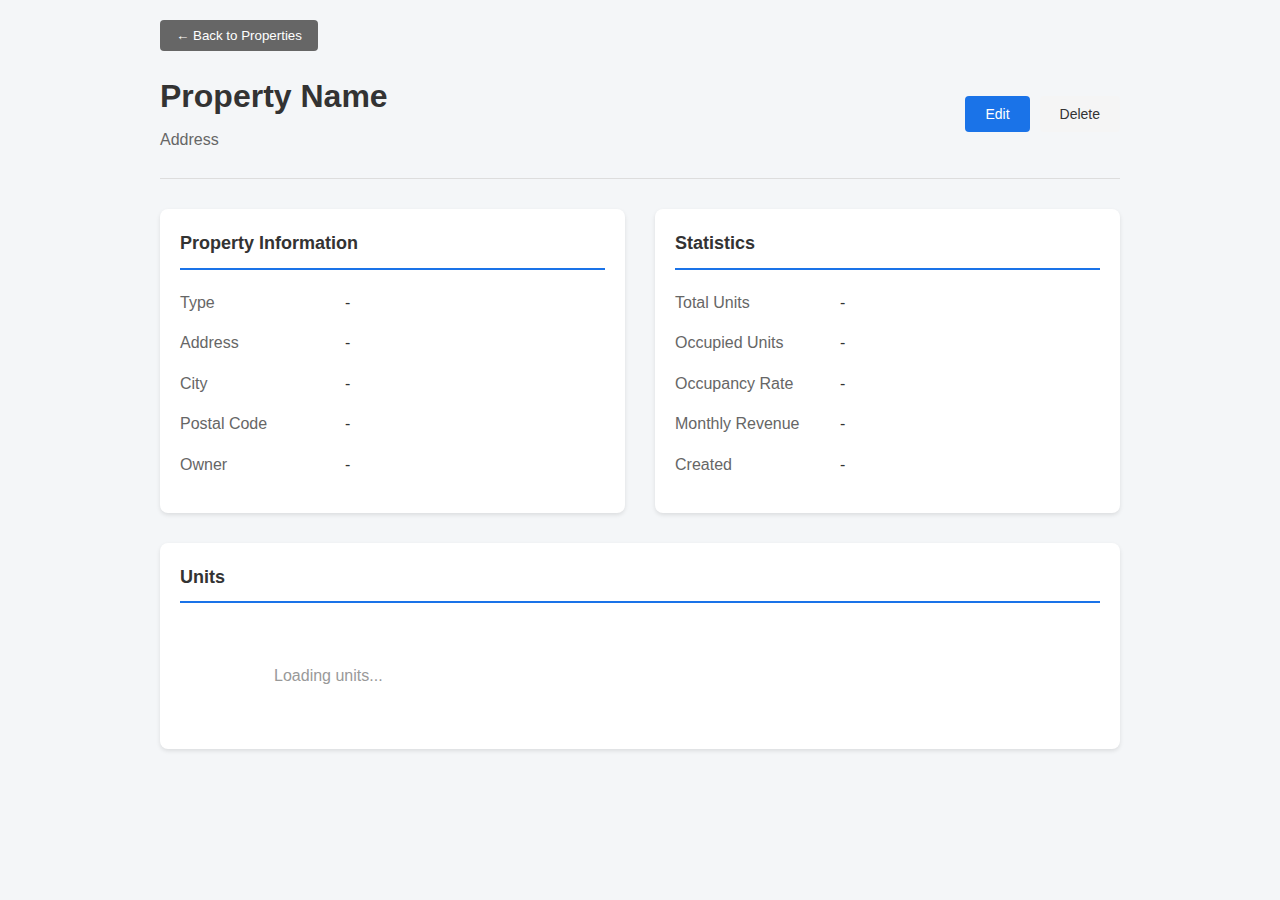
<file: views/properties/detail.html>
<!-- views/properties/detail.html -->
<!DOCTYPE html>
<html lang="en">
<head>
    <meta charset="UTF-8">
    <meta name="viewport" content="width=device-width, initial-scale=1.0">
    <title>CasaLink - Property Details</title>
    <link rel="stylesheet" href="../../css/style.css">
    <style>
        .property-detail-container {
            padding: 20px;
            max-width: 1000px;
            margin: 0 auto;
        }

        .detail-header {
            display: flex;
            justify-content: space-between;
            align-items: center;
            margin-bottom: 30px;
            border-bottom: 1px solid #ddd;
            padding-bottom: 20px;
        }

        .detail-header h1 {
            margin: 0;
            color: #333;
        }

        .btn-group {
            display: flex;
            gap: 10px;
        }

        .btn {
            padding: 10px 20px;
            border: none;
            border-radius: 4px;
            cursor: pointer;
            font-size: 14px;
        }

        .btn-primary {
            background: #1a73e8;
            color: white;
        }

        .btn-primary:hover {
            background: #1565c0;
        }

        .btn-secondary {
            background: #f5f5f5;
            color: #333;
        }

        .btn-secondary:hover {
            background: #e0e0e0;
        }

        .detail-grid {
            display: grid;
            grid-template-columns: 1fr 1fr;
            gap: 30px;
            margin-bottom: 30px;
        }

        .detail-section {
            background: white;
            padding: 20px;
            border-radius: 8px;
            box-shadow: 0 2px 4px rgba(0,0,0,0.1);
        }

        .detail-section h2 {
            color: #333;
            margin: 0 0 20px 0;
            font-size: 18px;
            border-bottom: 2px solid #1a73e8;
            padding-bottom: 10px;
        }

        .detail-row {
            display: grid;
            grid-template-columns: 150px 1fr;
            gap: 15px;
            margin-bottom: 15px;
        }

        .detail-label {
            color: #666;
            font-weight: 500;
        }

        .detail-value {
            color: #333;
        }

        .units-grid {
            display: grid;
            grid-template-columns: repeat(auto-fill, minmax(250px, 1fr));
            gap: 15px;
            margin-top: 15px;
        }

        .unit-card {
            background: #f9f9f9;
            padding: 15px;
            border-radius: 4px;
            border-left: 4px solid #1a73e8;
            cursor: pointer;
        }

        .unit-card:hover {
            background: #f0f0f0;
        }

        .unit-number {
            font-weight: bold;
            color: #333;
            margin-bottom: 5px;
        }

        .unit-status {
            font-size: 12px;
            padding: 4px 8px;
            border-radius: 3px;
            display: inline-block;
        }

        .unit-status.occupied {
            background: #d4edda;
            color: #155724;
        }

        .unit-status.vacant {
            background: #f8d7da;
            color: #721c24;
        }

        .back-btn {
            padding: 8px 16px;
            background: #666;
            color: white;
            border: none;
            border-radius: 4px;
            cursor: pointer;
            margin-bottom: 20px;
        }

        .back-btn:hover {
            background: #555;
        }

        .error-message {
            display: none;
            color: #ef4444;
            background: #fee2e2;
            padding: 12px;
            border-radius: 4px;
            margin-bottom: 20px;
        }

        .error-message.show {
            display: block;
        }

        .loading {
            text-align: center;
            padding: 40px;
            color: #999;
        }
    </style>
</head>
<body class="property-detail-page">
    <div class="property-detail-container">
        <button class="back-btn" id="backBtn">← Back to Properties</button>

        <div id="errorMessage" class="error-message"></div>

        <div class="detail-header">
            <div>
                <h1 id="propertyName">Property Name</h1>
                <p id="propertyAddress" style="color: #666; margin: 5px 0;">Address</p>
            </div>
            <div class="btn-group">
                <button class="btn btn-primary" id="editBtn">Edit</button>
                <button class="btn btn-secondary" id="deleteBtn">Delete</button>
            </div>
        </div>

        <div class="detail-grid">
            <div class="detail-section">
                <h2>Property Information</h2>
                <div class="detail-row">
                    <div class="detail-label">Type</div>
                    <div class="detail-value" id="propertyType">-</div>
                </div>
                <div class="detail-row">
                    <div class="detail-label">Address</div>
                    <div class="detail-value" id="address">-</div>
                </div>
                <div class="detail-row">
                    <div class="detail-label">City</div>
                    <div class="detail-value" id="city">-</div>
                </div>
                <div class="detail-row">
                    <div class="detail-label">Postal Code</div>
                    <div class="detail-value" id="postalCode">-</div>
                </div>
                <div class="detail-row">
                    <div class="detail-label">Owner</div>
                    <div class="detail-value" id="owner">-</div>
                </div>
            </div>

            <div class="detail-section">
                <h2>Statistics</h2>
                <div class="detail-row">
                    <div class="detail-label">Total Units</div>
                    <div class="detail-value" id="totalUnits">-</div>
                </div>
                <div class="detail-row">
                    <div class="detail-label">Occupied Units</div>
                    <div class="detail-value" id="occupiedUnits">-</div>
                </div>
                <div class="detail-row">
                    <div class="detail-label">Occupancy Rate</div>
                    <div class="detail-value" id="occupancyRate">-</div>
                </div>
                <div class="detail-row">
                    <div class="detail-label">Monthly Revenue</div>
                    <div class="detail-value" id="monthlyRevenue">-</div>
                </div>
                <div class="detail-row">
                    <div class="detail-label">Created</div>
                    <div class="detail-value" id="createdDate">-</div>
                </div>
            </div>
        </div>

        <div class="detail-section">
            <h2>Units</h2>
            <div class="units-grid" id="unitsList">
                <div class="loading">Loading units...</div>
            </div>
        </div>
    </div>

    <script>
        // ============================================
        // PROPERTY DETAIL VIEW - Event Listeners Only
        // ============================================

        const propertyId = new URLSearchParams(window.location.search).get('id') ||
                          window.location.hash.split('/')[1];

        // Load property detail
        if (window.propertiesController) {
            loadPropertyDetail();
        }

        async function loadPropertyDetail() {
            try {
                if (!propertyId || !window.dataService) return;

                const property = await window.dataService.getProperty(propertyId);
                if (property) {
                    displayPropertyDetail(property);
                }
            } catch (error) {
                console.error('Error loading property:', error);
                showError(error.message);
            }
        }

        // Back button
        document.getElementById('backBtn')?.addEventListener('click', () => {
            window.location.hash = '#properties';
        });

        // Edit button
        document.getElementById('editBtn')?.addEventListener('click', () => {
            if (window.propertiesController) {
                window.propertiesController.openEditPropertyModal(propertyId);
            }
        });

        // Delete button
        document.getElementById('deleteBtn')?.addEventListener('click', () => {
            if (confirm('Are you sure you want to delete this property?')) {
                if (window.propertiesController) {
                    window.propertiesController.deleteProperty(propertyId);
                    setTimeout(() => {
                        window.location.hash = '#properties';
                    }, 1000);
                }
            }
        });

        // Helper: Display property details
        window.displayPropertyDetail = function(property) {
            document.getElementById('propertyName').textContent = property.name;
            document.getElementById('propertyAddress').textContent = property.address;
            document.getElementById('propertyType').textContent = property.type || 'N/A';
            document.getElementById('address').textContent = property.address;
            document.getElementById('city').textContent = property.city || 'N/A';
            document.getElementById('postalCode').textContent = property.postalCode || 'N/A';
            document.getElementById('owner').textContent = property.ownerName || 'N/A';
            document.getElementById('totalUnits').textContent = property.units?.length || 0;
            document.getElementById('occupiedUnits').textContent = property.occupiedUnits || 0;
            document.getElementById('occupancyRate').textContent = `${property.occupancyRate || 0}%`;
            document.getElementById('monthlyRevenue').textContent = `$${(property.monthlyRevenue || 0).toFixed(2)}`;
            document.getElementById('createdDate').textContent = property.createdDate || 'N/A';

            // Display units
            const unitsList = document.getElementById('unitsList');
            if (property.units && property.units.length > 0) {
                let html = '';
                property.units.forEach(unit => {
                    const statusClass = unit.isOccupied ? 'occupied' : 'vacant';
                    const statusText = unit.isOccupied ? 'Occupied' : 'Vacant';
                    html += `
                        <div class="unit-card">
                            <div class="unit-number">${unit.unitNumber}</div>
                            <p style="margin: 5px 0; color: #666; font-size: 13px;">${unit.type || 'Unit'}</p>
                            <span class="unit-status ${statusClass}">${statusText}</span>
                        </div>
                    `;
                });
                unitsList.innerHTML = html;
            } else {
                unitsList.innerHTML = '<p style="grid-column: 1/-1; text-align: center; color: #999;">No units found</p>';
            }
        };

        // Helper: Show error
        window.showError = function(message) {
            const errorDiv = document.getElementById('errorMessage');
            if (errorDiv) {
                errorDiv.textContent = message;
                errorDiv.classList.add('show');
            }
        };
    </script>
</body>
</html>
</file>
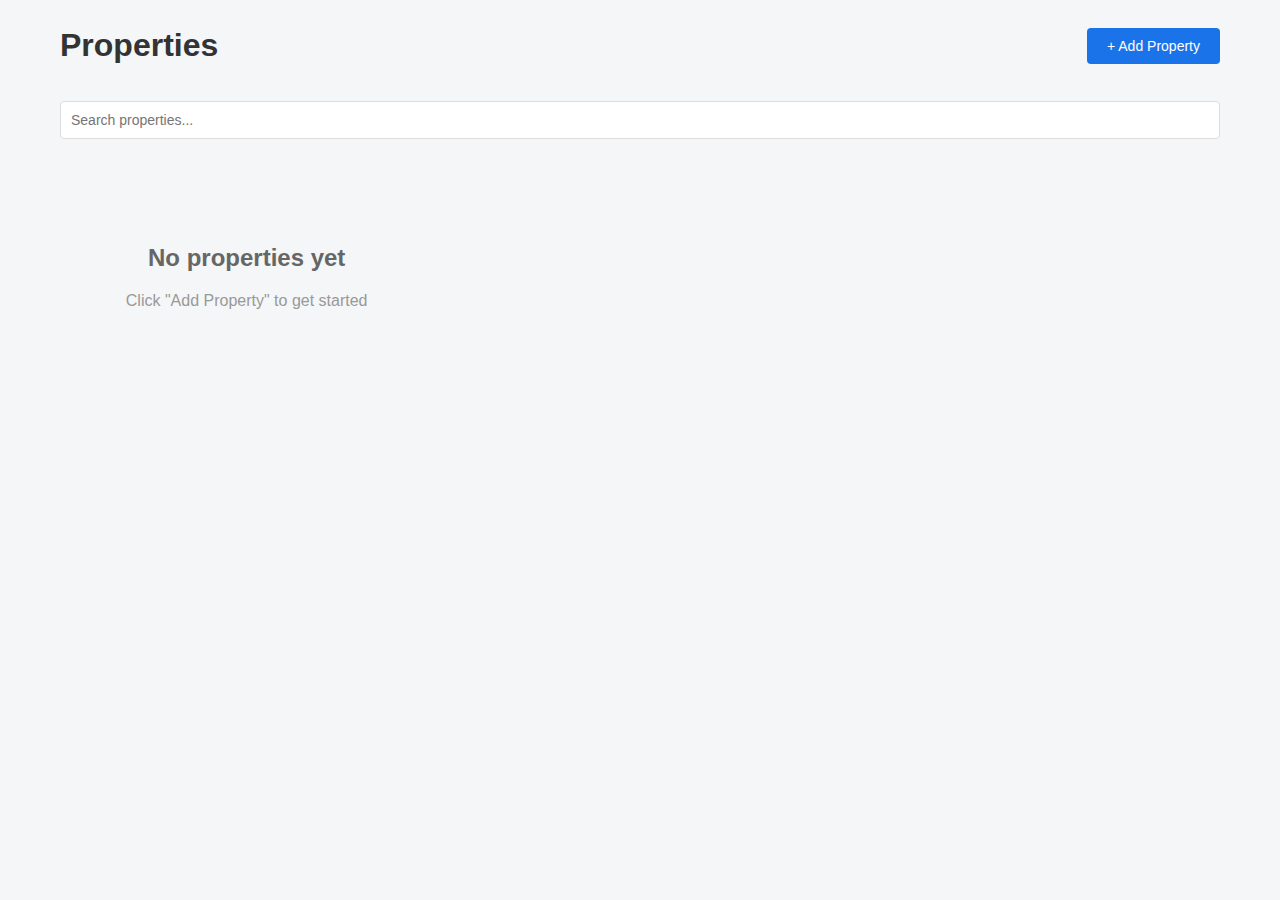
<file: views/properties/list.html>
<!-- views/properties/list.html -->
<!DOCTYPE html>
<html lang="en">
<head>
    <meta charset="UTF-8">
    <meta name="viewport" content="width=device-width, initial-scale=1.0">
    <title>CasaLink - Properties</title>
    <link rel="stylesheet" href="../../css/style.css">
    <style>
        .properties-container {
            padding: 20px;
            max-width: 1200px;
            margin: 0 auto;
        }

        .page-header {
            display: flex;
            justify-content: space-between;
            align-items: center;
            margin-bottom: 30px;
        }

        .page-header h1 {
            margin: 0;
            color: #333;
        }

        .btn-primary {
            padding: 10px 20px;
            background: #1a73e8;
            color: white;
            border: none;
            border-radius: 4px;
            cursor: pointer;
            font-size: 14px;
            text-decoration: none;
        }

        .btn-primary:hover {
            background: #1565c0;
        }

        .filters {
            display: flex;
            gap: 10px;
            margin-bottom: 20px;
            flex-wrap: wrap;
        }

        .search-box {
            flex: 1;
            min-width: 200px;
        }

        .search-box input {
            width: 100%;
            padding: 10px;
            border: 1px solid #ddd;
            border-radius: 4px;
            font-size: 14px;
        }

        .properties-grid {
            display: grid;
            grid-template-columns: repeat(auto-fill, minmax(300px, 1fr));
            gap: 20px;
            margin-bottom: 20px;
        }

        .property-card {
            background: white;
            border-radius: 8px;
            box-shadow: 0 2px 8px rgba(0,0,0,0.1);
            overflow: hidden;
            cursor: pointer;
            transition: transform 0.2s, box-shadow 0.2s;
        }

        .property-card:hover {
            transform: translateY(-2px);
            box-shadow: 0 4px 12px rgba(0,0,0,0.15);
        }

        .property-image {
            width: 100%;
            height: 200px;
            background: linear-gradient(135deg, #667eea 0%, #764ba2 100%);
            display: flex;
            align-items: center;
            justify-content: center;
            color: white;
            font-size: 48px;
        }

        .property-content {
            padding: 20px;
        }

        .property-name {
            font-size: 18px;
            font-weight: bold;
            color: #333;
            margin: 0 0 8px 0;
        }

        .property-address {
            color: #666;
            font-size: 14px;
            margin: 0 0 15px 0;
        }

        .property-meta {
            display: grid;
            grid-template-columns: 1fr 1fr;
            gap: 10px;
            margin-bottom: 15px;
            font-size: 13px;
        }

        .meta-item {
            text-align: center;
            padding: 8px;
            background: #f5f5f5;
            border-radius: 4px;
        }

        .meta-value {
            display: block;
            font-weight: bold;
            color: #1a73e8;
            font-size: 16px;
        }

        .property-actions {
            display: flex;
            gap: 10px;
        }

        .btn-small {
            flex: 1;
            padding: 8px;
            background: #1a73e8;
            color: white;
            border: none;
            border-radius: 4px;
            cursor: pointer;
            font-size: 12px;
            text-align: center;
        }

        .btn-small:hover {
            background: #1565c0;
        }

        .btn-small.secondary {
            background: #666;
        }

        .btn-small.secondary:hover {
            background: #555;
        }

        .empty-state {
            text-align: center;
            padding: 60px 20px;
            color: #999;
        }

        .empty-state h2 {
            color: #666;
            margin: 0 0 10px 0;
        }

        .empty-state p {
            margin: 0;
        }

        .loading {
            display: none;
            text-align: center;
            padding: 40px;
            color: #999;
        }

        .loading.show {
            display: block;
        }

        .pagination {
            display: flex;
            justify-content: center;
            gap: 5px;
            margin-top: 20px;
        }

        .pagination button {
            padding: 8px 12px;
            border: 1px solid #ddd;
            background: white;
            border-radius: 4px;
            cursor: pointer;
        }

        .pagination button.active {
            background: #1a73e8;
            color: white;
            border-color: #1a73e8;
        }

        .error-message {
            display: none;
            color: #ef4444;
            background: #fee2e2;
            padding: 12px;
            border-radius: 4px;
            margin-bottom: 20px;
        }

        .error-message.show {
            display: block;
        }
    </style>
</head>
<body class="properties-page">
    <div class="properties-container">
        <div class="page-header">
            <h1>Properties</h1>
            <button class="btn-primary" id="addPropertyBtn">+ Add Property</button>
        </div>

        <div id="errorMessage" class="error-message"></div>

        <div class="filters">
            <div class="search-box">
                <input 
                    id="propertySearch" 
                    type="text" 
                    placeholder="Search properties..." 
                    autocomplete="off"
                >
            </div>
        </div>

        <div id="propertiesGrid" class="properties-grid">
            <div class="empty-state">
                <h2>No properties yet</h2>
                <p>Click "Add Property" to get started</p>
            </div>
        </div>

        <div class="loading" id="loadingIndicator">Loading properties...</div>

        <div class="pagination" id="paginationControls"></div>
    </div>

    <script>
        // ============================================
        // PROPERTIES LIST VIEW - Event Listeners Only
        // ============================================
        // NO LOGIC HERE - Controller handles everything
        // This file only binds UI elements and displays data

        // Load properties on page load
        if (window.propertiesController) {
            window.propertiesController.init();
        }

        // Add property button
        document.getElementById('addPropertyBtn')?.addEventListener('click', () => {
            if (window.propertiesController) {
                window.propertiesController.openAddPropertyModal();
            }
        });

        // Search properties
        let searchTimeout;
        document.getElementById('propertySearch')?.addEventListener('input', (e) => {
            clearTimeout(searchTimeout);
            searchTimeout = setTimeout(() => {
                if (window.propertiesController) {
                    window.propertiesController.searchProperties(e.target.value);
                }
            }, 300);
        });

        // Helper: Display properties
        window.displayProperties = function(properties) {
            const grid = document.getElementById('propertiesGrid');
            if (!grid) return;

            if (!properties || properties.length === 0) {
                grid.innerHTML = `
                    <div class="empty-state" style="grid-column: 1 / -1;">
                        <h2>No properties found</h2>
                        <p>Click "Add Property" to get started</p>
                    </div>
                `;
                return;
            }

            let html = '';
            properties.forEach(property => {
                html += `
                    <div class="property-card" data-property-id="${property.id}">
                        <div class="property-image">🏠</div>
                        <div class="property-content">
                            <h3 class="property-name">${property.name}</h3>
                            <p class="property-address">${property.address}</p>
                            <div class="property-meta">
                                <div class="meta-item">
                                    <span class="meta-value">${property.units?.length || 0}</span>
                                    Units
                                </div>
                                <div class="meta-item">
                                    <span class="meta-value">${property.occupancyRate || 0}%</span>
                                    Occupied
                                </div>
                            </div>
                            <div class="property-actions">
                                <button class="btn-small view-btn">View</button>
                                <button class="btn-small secondary edit-btn">Edit</button>
                            </div>
                        </div>
                    </div>
                `;
            });
            grid.innerHTML = html;

            // Add event listeners to cards
            grid.querySelectorAll('.property-card').forEach(card => {
                const propertyId = card.getAttribute('data-property-id');
                
                card.querySelector('.view-btn')?.addEventListener('click', () => {
                    if (window.propertiesController) {
                        window.propertiesController.viewProperty(propertyId);
                    }
                });

                card.querySelector('.edit-btn')?.addEventListener('click', (e) => {
                    e.stopPropagation();
                    if (window.propertiesController) {
                        window.propertiesController.openEditPropertyModal(propertyId);
                    }
                });

                card.addEventListener('click', () => {
                    if (window.propertiesController) {
                        window.propertiesController.viewProperty(propertyId);
                    }
                });
            });
        };

        // Helper: Show/hide loading
        window.setPropertiesLoading = function(isLoading) {
            const loading = document.getElementById('loadingIndicator');
            if (loading) {
                isLoading ? loading.classList.add('show') : loading.classList.remove('show');
            }
        };

        // Helper: Show error
        window.showPropertiesError = function(message) {
            const errorDiv = document.getElementById('errorMessage');
            if (errorDiv) {
                errorDiv.textContent = message;
                errorDiv.classList.add('show');
            }
        };

        // Helper: Hide error
        window.hidePropertiesError = function() {
            const errorDiv = document.getElementById('errorMessage');
            if (errorDiv) {
                errorDiv.classList.remove('show');
                errorDiv.textContent = '';
            }
        };

        // Helper: Update pagination
        window.updatePagination = function(currentPage, totalPages, onPageChange) {
            const container = document.getElementById('paginationControls');
            if (!container) return;

            let html = '';
            
            // Previous button
            if (currentPage > 1) {
                html += `<button data-page="${currentPage - 1}">← Previous</button>`;
            }

            // Page buttons
            for (let i = 1; i <= totalPages; i++) {
                const activeClass = i === currentPage ? 'active' : '';
                html += `<button data-page="${i}" class="${activeClass}">${i}</button>`;
            }

            // Next button
            if (currentPage < totalPages) {
                html += `<button data-page="${currentPage + 1}">Next →</button>`;
            }

            container.innerHTML = html;

            // Add click handlers
            container.querySelectorAll('button').forEach(btn => {
                btn.addEventListener('click', () => {
                    const page = parseInt(btn.getAttribute('data-page'));
                    if (onPageChange) onPageChange(page);
                });
            });
        };
    </script>
</body>
</html>
</file>
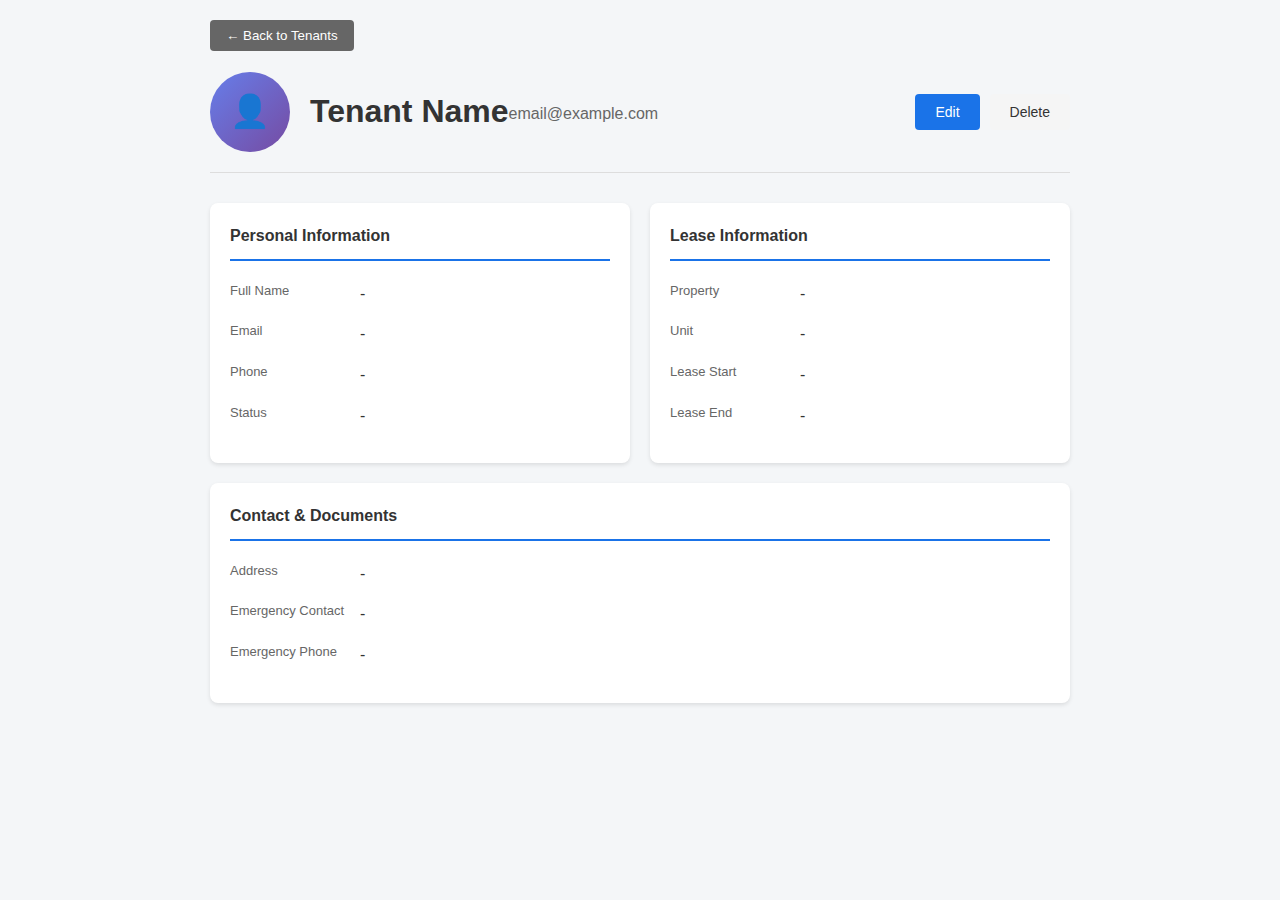
<file: views/tenants/detail.html>
<!-- views/tenants/detail.html -->
<!DOCTYPE html>
<html lang="en">
<head>
    <meta charset="UTF-8">
    <meta name="viewport" content="width=device-width, initial-scale=1.0">
    <title>CasaLink - Tenant Profile</title>
    <link rel="stylesheet" href="../../css/style.css">
    <style>
        .tenant-detail-container {
            padding: 20px;
            max-width: 900px;
            margin: 0 auto;
        }

        .detail-header {
            display: flex;
            justify-content: space-between;
            align-items: center;
            margin-bottom: 30px;
            padding-bottom: 20px;
            border-bottom: 1px solid #ddd;
        }

        .tenant-avatar {
            width: 80px;
            height: 80px;
            border-radius: 50%;
            background: linear-gradient(135deg, #667eea 0%, #764ba2 100%);
            display: flex;
            align-items: center;
            justify-content: center;
            color: white;
            font-size: 32px;
            margin-right: 20px;
        }

        .header-content h1 {
            margin: 0;
            color: #333;
        }

        .header-content p {
            margin: 5px 0 0 0;
            color: #666;
        }

        .btn-group {
            display: flex;
            gap: 10px;
        }

        .btn {
            padding: 10px 20px;
            border: none;
            border-radius: 4px;
            cursor: pointer;
            font-size: 14px;
        }

        .btn-primary {
            background: #1a73e8;
            color: white;
        }

        .btn-primary:hover {
            background: #1565c0;
        }

        .btn-secondary {
            background: #f5f5f5;
            color: #333;
        }

        .detail-grid {
            display: grid;
            grid-template-columns: 1fr 1fr;
            gap: 20px;
            margin-bottom: 20px;
        }

        .detail-section {
            background: white;
            padding: 20px;
            border-radius: 8px;
            box-shadow: 0 2px 4px rgba(0,0,0,0.1);
        }

        .detail-section h2 {
            margin: 0 0 20px 0;
            color: #333;
            font-size: 16px;
            border-bottom: 2px solid #1a73e8;
            padding-bottom: 10px;
        }

        .detail-row {
            display: grid;
            grid-template-columns: 120px 1fr;
            gap: 10px;
            margin-bottom: 15px;
        }

        .detail-label {
            color: #666;
            font-weight: 500;
            font-size: 13px;
        }

        .detail-value {
            color: #333;
        }

        .status-badge {
            display: inline-block;
            padding: 6px 12px;
            border-radius: 20px;
            font-size: 12px;
            font-weight: 500;
        }

        .status-badge.active {
            background: #d4edda;
            color: #155724;
        }

        .status-badge.inactive {
            background: #f5f5f5;
            color: #666;
        }

        .back-btn {
            padding: 8px 16px;
            background: #666;
            color: white;
            border: none;
            border-radius: 4px;
            cursor: pointer;
            margin-bottom: 20px;
        }

        .back-btn:hover {
            background: #555;
        }

        @media (max-width: 768px) {
            .detail-grid {
                grid-template-columns: 1fr;
            }
        }
    </style>
</head>
<body class="tenant-detail-page">
    <div class="tenant-detail-container">
        <button class="back-btn" id="backBtn">← Back to Tenants</button>

        <div class="detail-header">
            <div style="display: flex; align-items: center;">
                <div class="tenant-avatar" id="tenantAvatar">👤</div>
                <div class="header-content">
                    <h1 id="tenantName">Tenant Name</h1>
                    <p id="tenantEmail">email@example.com</p>
                </div>
            </div>
            <div class="btn-group">
                <button class="btn btn-primary" id="editBtn">Edit</button>
                <button class="btn btn-secondary" id="deleteBtn">Delete</button>
            </div>
        </div>

        <div class="detail-grid">
            <div class="detail-section">
                <h2>Personal Information</h2>
                <div class="detail-row">
                    <div class="detail-label">Full Name</div>
                    <div class="detail-value" id="fullName">-</div>
                </div>
                <div class="detail-row">
                    <div class="detail-label">Email</div>
                    <div class="detail-value" id="email">-</div>
                </div>
                <div class="detail-row">
                    <div class="detail-label">Phone</div>
                    <div class="detail-value" id="phone">-</div>
                </div>
                <div class="detail-row">
                    <div class="detail-label">Status</div>
                    <div class="detail-value" id="status">-</div>
                </div>
            </div>

            <div class="detail-section">
                <h2>Lease Information</h2>
                <div class="detail-row">
                    <div class="detail-label">Property</div>
                    <div class="detail-value" id="propertyName">-</div>
                </div>
                <div class="detail-row">
                    <div class="detail-label">Unit</div>
                    <div class="detail-value" id="unitNumber">-</div>
                </div>
                <div class="detail-row">
                    <div class="detail-label">Lease Start</div>
                    <div class="detail-value" id="leaseStart">-</div>
                </div>
                <div class="detail-row">
                    <div class="detail-label">Lease End</div>
                    <div class="detail-value" id="leaseEnd">-</div>
                </div>
            </div>
        </div>

        <div class="detail-section">
            <h2>Contact & Documents</h2>
            <div class="detail-row">
                <div class="detail-label">Address</div>
                <div class="detail-value" id="address">-</div>
            </div>
            <div class="detail-row">
                <div class="detail-label">Emergency Contact</div>
                <div class="detail-value" id="emergencyContact">-</div>
            </div>
            <div class="detail-row">
                <div class="detail-label">Emergency Phone</div>
                <div class="detail-value" id="emergencyPhone">-</div>
            </div>
        </div>
    </div>

    <script>
        // ============================================
        // TENANT DETAIL VIEW - Event Listeners Only
        // ============================================

        const tenantId = new URLSearchParams(window.location.search).get('id') ||
                        window.location.hash.split('/')[1];

        // Load tenant detail
        if (window.tenantsController) {
            loadTenantDetail();
        }

        async function loadTenantDetail() {
            try {
                if (!tenantId || !window.dataService) return;

                const tenant = await window.dataService.getTenant(tenantId);
                if (tenant) {
                    displayTenantDetail(tenant);
                }
            } catch (error) {
                console.error('Error loading tenant:', error);
            }
        }

        // Back button
        document.getElementById('backBtn')?.addEventListener('click', () => {
            window.location.hash = '#tenants';
        });

        // Edit button
        document.getElementById('editBtn')?.addEventListener('click', () => {
            if (window.tenantsController) {
                window.tenantsController.openEditTenantModal(tenantId);
            }
        });

        // Delete button
        document.getElementById('deleteBtn')?.addEventListener('click', () => {
            if (confirm('Are you sure you want to delete this tenant?')) {
                if (window.tenantsController) {
                    window.tenantsController.deleteTenant(tenantId);
                    setTimeout(() => {
                        window.location.hash = '#tenants';
                    }, 1000);
                }
            }
        });

        // Helper: Display tenant details
        window.displayTenantDetail = function(tenant) {
            document.getElementById('tenantName').textContent = tenant.fullName;
            document.getElementById('tenantEmail').textContent = tenant.email;
            document.getElementById('fullName').textContent = tenant.fullName;
            document.getElementById('email').textContent = tenant.email;
            document.getElementById('phone').textContent = tenant.phone || 'N/A';
            
            const statusBadge = `<span class="status-badge ${tenant.status}">${tenant.status.charAt(0).toUpperCase() + tenant.status.slice(1)}</span>`;
            document.getElementById('status').innerHTML = statusBadge;

            document.getElementById('propertyName').textContent = tenant.propertyName || 'N/A';
            document.getElementById('unitNumber').textContent = tenant.unitNumber || 'N/A';
            document.getElementById('leaseStart').textContent = tenant.leaseStartDate || 'N/A';
            document.getElementById('leaseEnd').textContent = tenant.leaseEndDate || 'N/A';
            document.getElementById('address').textContent = tenant.address || 'N/A';
            document.getElementById('emergencyContact').textContent = tenant.emergencyContact || 'N/A';
            document.getElementById('emergencyPhone').textContent = tenant.emergencyPhone || 'N/A';
        };
    </script>
</body>
</html>
</file>
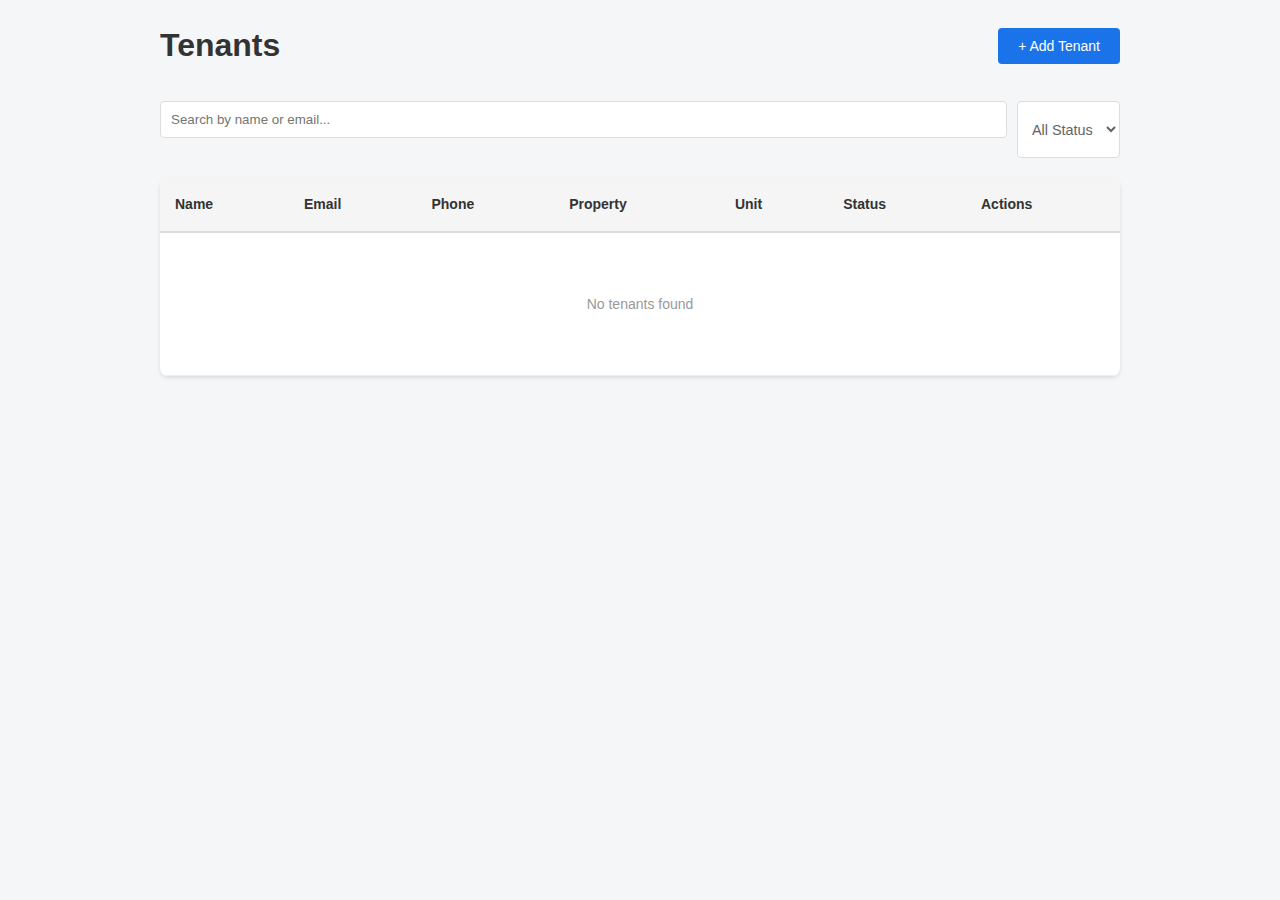
<file: views/tenants/list.html>
<!-- views/tenants/list.html -->
<!DOCTYPE html>
<html lang="en">
<head>
    <meta charset="UTF-8">
    <meta name="viewport" content="width=device-width, initial-scale=1.0">
    <title>CasaLink - Tenants</title>
    <link rel="stylesheet" href="../../css/style.css">
    <style>
        .tenants-container {
            padding: 20px;
            max-width: 1000px;
            margin: 0 auto;
        }

        .page-header {
            display: flex;
            justify-content: space-between;
            align-items: center;
            margin-bottom: 30px;
        }

        .page-header h1 {
            margin: 0;
            color: #333;
        }

        .btn-primary {
            padding: 10px 20px;
            background: #1a73e8;
            color: white;
            border: none;
            border-radius: 4px;
            cursor: pointer;
            font-size: 14px;
        }

        .btn-primary:hover {
            background: #1565c0;
        }

        .filters {
            display: flex;
            gap: 10px;
            margin-bottom: 20px;
            flex-wrap: wrap;
        }

        .search-box {
            flex: 1;
            min-width: 200px;
        }

        .search-box input {
            width: 100%;
            padding: 10px;
            border: 1px solid #ddd;
            border-radius: 4px;
        }

        .filter-select {
            padding: 10px;
            border: 1px solid #ddd;
            border-radius: 4px;
        }

        .table-wrapper {
            overflow-x: auto;
            background: white;
            border-radius: 8px;
            box-shadow: 0 2px 4px rgba(0,0,0,0.1);
        }

        table {
            width: 100%;
            border-collapse: collapse;
        }

        thead {
            background: #f5f5f5;
            border-bottom: 2px solid #ddd;
        }

        th {
            padding: 15px;
            text-align: left;
            font-weight: 600;
            color: #333;
            font-size: 14px;
        }

        td {
            padding: 15px;
            border-bottom: 1px solid #eee;
            font-size: 14px;
        }

        tr:hover {
            background: #f9f9f9;
        }

        .tenant-name {
            font-weight: 500;
            color: #333;
        }

        .tenant-email {
            color: #666;
            font-size: 13px;
        }

        .badge {
            display: inline-block;
            padding: 4px 8px;
            border-radius: 3px;
            font-size: 11px;
            font-weight: 500;
            background: #e3f2fd;
            color: #1a73e8;
        }

        .badge.active {
            background: #d4edda;
            color: #155724;
        }

        .badge.inactive {
            background: #f5f5f5;
            color: #666;
        }

        .actions {
            display: flex;
            gap: 8px;
        }

        .btn-action {
            padding: 6px 12px;
            background: #1a73e8;
            color: white;
            border: none;
            border-radius: 3px;
            cursor: pointer;
            font-size: 12px;
        }

        .btn-action:hover {
            background: #1565c0;
        }

        .btn-action.danger {
            background: #ef4444;
        }

        .btn-action.danger:hover {
            background: #dc2626;
        }

        .empty-state {
            text-align: center;
            padding: 60px 20px;
            color: #999;
        }

        .loading {
            display: none;
            text-align: center;
            padding: 40px;
            color: #999;
        }

        .loading.show {
            display: block;
        }

        .error-message {
            display: none;
            color: #ef4444;
            background: #fee2e2;
            padding: 12px;
            border-radius: 4px;
            margin-bottom: 20px;
        }

        .error-message.show {
            display: block;
        }
    </style>
</head>
<body class="tenants-page">
    <div class="tenants-container">
        <div class="page-header">
            <h1>Tenants</h1>
            <button class="btn-primary" id="addTenantBtn">+ Add Tenant</button>
        </div>

        <div id="errorMessage" class="error-message"></div>

        <div class="filters">
            <div class="search-box">
                <input 
                    id="tenantSearch" 
                    type="text" 
                    placeholder="Search by name or email..." 
                    autocomplete="off"
                >
            </div>
            <select id="statusFilter" class="filter-select">
                <option value="">All Status</option>
                <option value="active">Active</option>
                <option value="inactive">Inactive</option>
            </select>
        </div>

        <div class="loading" id="loadingIndicator">Loading tenants...</div>

        <div class="table-wrapper">
            <table id="tenantsTable">
                <thead>
                    <tr>
                        <th>Name</th>
                        <th>Email</th>
                        <th>Phone</th>
                        <th>Property</th>
                        <th>Unit</th>
                        <th>Status</th>
                        <th>Actions</th>
                    </tr>
                </thead>
                <tbody id="tenantsList">
                    <tr>
                        <td colspan="7" class="empty-state">
                            <p>No tenants found</p>
                        </td>
                    </tr>
                </tbody>
            </table>
        </div>
    </div>

    <script>
        // ============================================
        // TENANTS LIST VIEW - Event Listeners Only
        // ============================================
        // NO LOGIC HERE - Controller handles everything

        // Load tenants on page load
        if (window.tenantsController) {
            window.tenantsController.init();
        }

        // Add tenant button
        document.getElementById('addTenantBtn')?.addEventListener('click', () => {
            if (window.tenantsController) {
                window.tenantsController.openAddTenantModal();
            }
        });

        // Search tenants
        let searchTimeout;
        document.getElementById('tenantSearch')?.addEventListener('input', (e) => {
            clearTimeout(searchTimeout);
            searchTimeout = setTimeout(() => {
                if (window.tenantsController) {
                    window.tenantsController.searchTenants(e.target.value);
                }
            }, 300);
        });

        // Filter by status
        document.getElementById('statusFilter')?.addEventListener('change', (e) => {
            if (window.tenantsController) {
                window.tenantsController.filterByStatus(e.target.value);
            }
        });

        // Helper: Display tenants table
        window.displayTenants = function(tenants) {
            const tbody = document.getElementById('tenantsList');
            if (!tbody) return;

            if (!tenants || tenants.length === 0) {
                tbody.innerHTML = `
                    <tr>
                        <td colspan="7" class="empty-state">
                            <p>No tenants found</p>
                        </td>
                    </tr>
                `;
                return;
            }

            let html = '';
            tenants.forEach(tenant => {
                const statusClass = tenant.status === 'active' ? 'active' : 'inactive';
                const statusText = tenant.status === 'active' ? 'Active' : 'Inactive';

                html += `
                    <tr data-tenant-id="${tenant.id}">
                        <td>
                            <div class="tenant-name">${tenant.fullName}</div>
                        </td>
                        <td>
                            <div class="tenant-email">${tenant.email}</div>
                        </td>
                        <td>${tenant.phone || 'N/A'}</td>
                        <td>${tenant.propertyName || 'N/A'}</td>
                        <td>${tenant.unitNumber || 'N/A'}</td>
                        <td>
                            <span class="badge ${statusClass}">${statusText}</span>
                        </td>
                        <td>
                            <div class="actions">
                                <button class="btn-action view-btn">View</button>
                                <button class="btn-action edit-btn">Edit</button>
                                <button class="btn-action danger delete-btn">Delete</button>
                            </div>
                        </td>
                    </tr>
                `;
            });

            tbody.innerHTML = html;

            // Add event listeners
            tbody.querySelectorAll('tr').forEach(row => {
                const tenantId = row.getAttribute('data-tenant-id');

                row.querySelector('.view-btn')?.addEventListener('click', () => {
                    if (window.tenantsController) {
                        window.tenantsController.viewTenant(tenantId);
                    }
                });

                row.querySelector('.edit-btn')?.addEventListener('click', () => {
                    if (window.tenantsController) {
                        window.tenantsController.openEditTenantModal(tenantId);
                    }
                });

                row.querySelector('.delete-btn')?.addEventListener('click', () => {
                    if (confirm('Are you sure you want to delete this tenant?')) {
                        if (window.tenantsController) {
                            window.tenantsController.deleteTenant(tenantId);
                        }
                    }
                });
            });
        };

        // Helper: Show/hide loading
        window.setTenantsLoading = function(isLoading) {
            const loading = document.getElementById('loadingIndicator');
            const table = document.getElementById('tenantsTable');
            
            if (loading) {
                isLoading ? loading.classList.add('show') : loading.classList.remove('show');
            }
            if (table) {
                table.style.display = isLoading ? 'none' : 'table';
            }
        };

        // Helper: Show error
        window.showTenantsError = function(message) {
            const errorDiv = document.getElementById('errorMessage');
            if (errorDiv) {
                errorDiv.textContent = message;
                errorDiv.classList.add('show');
            }
        };

        // Helper: Hide error
        window.hideTenantsError = function() {
            const errorDiv = document.getElementById('errorMessage');
            if (errorDiv) {
                errorDiv.classList.remove('show');
            }
        };
    </script>
</body>
</html>
</file>
<file: css/style.css>
/* css/style.css - COMPLETE MERGED VERSION v1.0.7 - FIXED ALIGNMENT */
:root {
    --royal-blue: #162660;
    --powder-blue: #D0E6FD;
    --warm-beige: #F1E4D1;
    --light-gray: #F4F6F8;
    --dark-gray: #5F6368;
    --text-dark: #202124;
    --text-light: #FFFFFF;
    --success: #34A853;
    --warning: #FBBC04;
    --danger: #EA4335;
    --info: #17a2b8;
    --primary: #162660;
    --border-radius: 12px;
    --box-shadow: 0 2px 10px rgba(0, 0, 0, 0.08);
    --transition: all 0.3s ease;
    --chart-primary: #162660;
    --chart-secondary: #3498db;
    --chart-success: #34A853;
    --chart-warning: #FBBC04;
    --chart-danger: #EA4335;
    --chart-info: #17a2b8;
    --chart-purple: #9334E6;
    --chart-teal: #4ECDC4;
}

.nav-link[href="#lease-management"] .nav-icon {
    background: linear-gradient(135deg, #667eea 0%, #764ba2 100%);
}

.nav-link[href="#lease-management"]:hover .nav-icon {
    background: linear-gradient(135deg, #764ba2 0%, #667eea 100%);
}

/* ===== PREDICTIVE ANALYTICS STYLES ===== */
.predictive-section {
    background: linear-gradient(135deg, #667eea 0%, #764ba2 100%);
    border-radius: 12px;
    padding: 1.5rem;
    margin: 1.5rem 0;
    color: white;
    position: relative;
    overflow: hidden;
}

.predictive-section::before {
    content: '';
    position: absolute;
    top: -50%;
    right: -50%;
    width: 100%;
    height: 200%;
    background: rgba(255, 255, 255, 0.1);
    transform: rotate(30deg);
}

.predictive-section .section-title {
    display: flex;
    align-items: center;
    gap: 0.75rem;
    margin-bottom: 1.5rem;
    font-size: 1.25rem;
    font-weight: 600;
    position: relative;
    z-index: 2;
}

.beta-badge {
    background: rgba(255, 255, 255, 0.2);
    padding: 0.25rem 0.75rem;
    border-radius: 20px;
    font-size: 0.75rem;
    font-weight: 500;
    backdrop-filter: blur(10px);
}

.predictive-cards-grid {
    display: grid;
    grid-template-columns: repeat(auto-fit, minmax(280px, 1fr));
    gap: 1rem;
    position: relative;
    z-index: 2;
}

.predictive-card {
    background: rgba(255, 255, 255, 0.95);
    border-radius: 8px;
    padding: 1.25rem;
    backdrop-filter: blur(10px);
    border: 1px solid rgba(255, 255, 255, 0.2);
    box-shadow: 0 4px 6px rgba(0, 0, 0, 0.1);
    transition: transform 0.2s ease, box-shadow 0.2s ease;
}

.predictive-card:hover {
    transform: translateY(-2px);
    box-shadow: 0 6px 12px rgba(0, 0, 0, 0.15);
}

.predictive-card-header {
    display: flex;
    justify-content: space-between;
    align-items: flex-start;
    margin-bottom: 1rem;
}

.predictive-card-header h4 {
    margin: 0;
    color: #2d3748;
    font-size: 0.95rem;
    display: flex;
    align-items: center;
    gap: 0.5rem;
}

.confidence-badge, .recommendation-badge {
    padding: 0.2rem 0.6rem;
    border-radius: 12px;
    font-size: 0.7rem;
    font-weight: 600;
}

.confidence-badge {
    background: #e8f5e8;
    color: #2e7d32;
}

.recommendation-badge {
    background: #e3f2fd;
    color: #1565c0;
}

.prediction-content {
    margin-bottom: 1rem;
}

.prediction-value {
    font-size: 1.5rem;
    font-weight: 700;
    color: #2d3748;
    margin-bottom: 0.25rem;
}

.prediction-label {
    font-size: 0.8rem;
    color: #718096;
    margin-bottom: 0.5rem;
}

.prediction-trend, .prediction-risk {
    display: flex;
    align-items: center;
    gap: 0.5rem;
    font-size: 0.8rem;
    font-weight: 600;
    padding: 0.25rem 0.5rem;
    border-radius: 6px;
    width: fit-content;
}

.prediction-trend.positive {
    background: #e8f5e8;
    color: #2e7d32;
}

.prediction-trend.warning {
    background: #fff3e0;
    color: #ef6c00;
}

.prediction-risk {
    background: #ffebee;
    color: #c62828;
}

.prediction-chart-mini {
    height: 60px;
    margin-top: 0.5rem;
}

.recommendation-card {
    grid-column: span 2;
}

.recommendations-list {
    display: flex;
    flex-direction: column;
    gap: 0.75rem;
}

.recommendation-item {
    display: flex;
    align-items: flex-start;
    gap: 0.75rem;
    padding: 0.75rem;
    background: #f7fafc;
    border-radius: 6px;
    border-left: 3px solid #667eea;
}

.recommendation-item i {
    color: #667eea;
    margin-top: 0.1rem;
}

.recommendation-item span {
    font-size: 0.85rem;
    color: #4a5568;
    line-height: 1.4;
}

/* ===== ADMIN PORTAL LINK STYLES ===== */
.admin-portal-link {
    position: fixed;
    bottom: 20px;
    right: 20px;
    z-index: 1000;
    display: none;
}

body:not(.logged-in) .admin-portal-link {
    display: block;
}

.login-page .admin-portal-link {
    display: block;
}

.admin-login-link {
    text-align: center;
    margin-top: 25px;
    padding-top: 20px;
    border-top: 1px solid #e9ecef;
}

.admin-login-link a {
    display: inline-flex;
    align-items: center;
    gap: 10px;
    color: var(--dark-gray);
    text-decoration: none;
    font-size: 14px;
    font-weight: 500;
    padding: 10px 16px;
    border-radius: 8px;
    transition: all 0.3s ease;
    border: 1px solid transparent;
}

.admin-login-link a:hover {
    color: var(--royal-blue);
    background-color: rgba(22, 38, 96, 0.05);
    border-color: rgba(22, 38, 96, 0.1);
    transform: translateY(-2px);
}

.admin-login-link a i {
    font-size: 16px;
    color: var(--royal-blue);
}

.admin-login-link p {
    font-size: 12px;
    color: var(--dark-gray);
    margin-top: 8px;
    opacity: 0.8;
}

.admin-link {
    display: inline-flex;
    align-items: center;
    gap: 8px;
    background: rgba(26, 115, 232, 0.1);
    color: #1A73E8;
    padding: 10px 16px;
    border-radius: 20px;
    text-decoration: none;
    font-size: 14px;
    font-weight: 500;
    border: 1px solid rgba(26, 115, 232, 0.2);
    transition: all 0.3s;
    backdrop-filter: blur(10px);
}

.admin-link:hover {
    background: #1A73E8;
    color: white;
    transform: translateY(-2px);
    box-shadow: 0 4px 12px rgba(26, 115, 232, 0.3);
}

/* ===== REPORTS SECTION STYLES ===== */
.charts-grid {
    display: grid;
    grid-template-columns: repeat(auto-fit, minmax(400px, 1fr));
    gap: 25px;
    margin-bottom: 40px;
}

.chart-card {
    background: white;
    border-radius: var(--border-radius);
    box-shadow: var(--box-shadow);
    padding: 25px;
    transition: var(--transition);
}

.chart-card:hover {
    transform: translateY(-2px);
    box-shadow: 0 8px 25px rgba(0, 0, 0, 0.15);
}

.chart-card.large {
    grid-column: span 2;
}

.chart-header {
    display: flex;
    justify-content: space-between;
    align-items: center;
    margin-bottom: 20px;
    flex-wrap: wrap;
    gap: 15px;
}

.chart-header h3 {
    margin: 0;
    font-size: 1.2rem;
    font-weight: 600;
    color: var(--text-dark);
}

.chart-actions {
    display: flex;
    gap: 10px;
    align-items: center;
}

.chart-container {
    position: relative;
    height: 300px;
    width: 100%;
}

.chart-card .chart-container {
    height: 250px;
}

.chart-card.large .chart-container {
    height: 350px;
}

.metrics-summary {
    background: white;
    border-radius: var(--border-radius);
    box-shadow: var(--box-shadow);
    padding: 30px;
    margin-top: 20px;
}

.metrics-grid {
    display: grid;
    grid-template-columns: repeat(auto-fit, minmax(200px, 1fr));
    gap: 20px;
}

.metric-item {
    display: flex;
    align-items: center;
    gap: 15px;
    padding: 20px;
    background: #f8f9fa;
    border-radius: var(--border-radius);
    transition: var(--transition);
}

.metric-item:hover {
    background: #e9ecef;
    transform: translateX(5px);
}

.metric-icon {
    width: 50px;
    height: 50px;
    border-radius: 12px;
    display: flex;
    align-items: center;
    justify-content: center;
    font-size: 1.5rem;
    color: white;
}

.metric-icon.success {
    background: var(--success);
}

.metric-icon.warning {
    background: var(--warning);
}

.metric-icon.info {
    background: var(--info);
}

.metric-icon.primary {
    background: var(--royal-blue);
}

.metric-content {
    flex: 1;
}

.metric-value {
    font-size: 1.5rem;
    font-weight: 700;
    color: var(--text-dark);
    margin-bottom: 5px;
}

.metric-label {
    font-size: 0.9rem;
    color: var(--dark-gray);
    font-weight: 500;
}

.quick-stats-row {
    display: grid;
    grid-template-columns: repeat(auto-fit, minmax(200px, 1fr));
    gap: 20px;
    margin-bottom: 30px;
}

.quick-stat-card {
    background: white;
    border-radius: var(--border-radius);
    padding: 25px;
    box-shadow: var(--box-shadow);
    transition: var(--transition);
    text-align: center;
    border: 1px solid #e9ecef;
    display: flex;
    flex-direction: column;
    align-items: center;
    justify-content: center;
}

.quick-stat-card:hover {
    transform: translateY(-4px);
    box-shadow: 0 8px 20px rgba(0, 0, 0, 0.12);
    border-color: var(--royal-blue);
}

.quick-stat-value {
    font-size: 2rem;
    font-weight: 700;
    color: var(--royal-blue);
    margin-bottom: 10px;
    line-height: 1;
}

.quick-stat-label {
    font-size: 0.95rem;
    color: var(--dark-gray);
    font-weight: 500;
}

.chartjs-tooltip {
    background: rgba(0, 0, 0, 0.8) !important;
    border-radius: 6px !important;
    padding: 8px 12px !important;
    color: white !important;
    font-size: 12px !important;
}



/* ===== LEASE MANAGEMENT STYLES ===== */
.lease-section {
    padding: 20px;
    max-width: 1200px;
    margin: 0 auto;
}

.section-header {
    display: flex;
    justify-content: space-between;
    align-items: flex-start;
    margin-bottom: 30px;
    flex-wrap: wrap;
    gap: 15px;
}

.header-content h2 {
    margin: 0 0 5px 0;
    color: #2c3e50;
    font-size: 1.8rem;
}

.header-content p {
    margin: 0;
    color: #7f8c8d;
    font-size: 1rem;
}

.header-actions {
    display: flex;
    gap: 10px;
    flex-wrap: wrap;
}

.stats-grid {
    display: grid;
    grid-template-columns: repeat(auto-fit, minmax(200px, 1fr));
    gap: 20px;
    margin-bottom: 30px;
}

.stat-card {
    background: white;
    border-radius: 12px;
    padding: 20px;
    display: flex;
    align-items: center;
    gap: 15px;
    box-shadow: 0 2px 10px rgba(0, 0, 0, 0.1);
    border-left: 4px solid #3498db;
}

.stat-icon {
    width: 50px;
    height: 50px;
    border-radius: 10px;
    display: flex;
    align-items: center;
    justify-content: center;
    font-size: 1.5rem;
    color: white;
}

.stat-icon.active {
    background: #27ae60;
}

.stat-icon.expired {
    background: #e74c3c;
}

.stat-icon.pending {
    background: #f39c12;
}

.stat-icon.total {
    background: #3498db;
}

.stat-content h3 {
    margin: 0;
    font-size: 1.8rem;
    font-weight: 700;
    color: #2c3e50;
}

.stat-content p {
    margin: 5px 0 0 0;
    color: #7f8c8d;
    font-size: 0.9rem;
}

.content-card {
    background: white;
    border-radius: 12px;
    overflow: hidden;
    box-shadow: 0 2px 10px rgba(0,0,0,0.1);
}

.card-header {
    padding: 20px;
    border-bottom: 1px solid #ecf0f1;
    display: flex;
    justify-content: space-between;
    align-items: center;
    flex-wrap: wrap;
    gap: 15px;
}

.card-header h3 {
    margin: 0;
    color: #2c3e50;
}

.search-filter {
    display: flex;
    gap: 10px;
    flex-wrap: wrap;
}

.search-input, .filter-select {
    padding: 8px 12px;
    border: 1px solid #bdc3c7;
    border-radius: 6px;
    font-size: 0.9rem;
}

.search-input:focus, .filter-select:focus {
    outline: none;
    border-color: #3498db;
}

.table-container {
    overflow-x: auto;
}

.data-table {
    width: 100%;
    border-collapse: collapse;
}

.data-table th {
    background: #f8f9fa;
    padding: 12px 15px;
    text-align: left;
    font-weight: 600;
    color: #2c3e50;
    border-bottom: 1px solid #ecf0f1;
}

.data-table td {
    padding: 12px 15px;
    border-bottom: 1px solid #ecf0f1;
}

.data-table tr:hover {
    background: #f8f9fa;
}

.lease-status {
    padding: 4px 12px;
    border-radius: 20px;
    font-size: 0.8rem;
    font-weight: 600;
    text-transform: capitalize;
}

.lease-status.active {
    background: #d5f4e6;
    color: #27ae60;
}

.lease-status.expiring {
    background: #ffeaa7;
    color: #f39c12;
}

.lease-status.expired {
    background: #fed7d7;
    color: #e74c3c;
}

.lease-status.pending {
    background: #e3f2fd;
    color: #3498db;
}

.action-buttons {
    display: flex;
    gap: 5px;
}

.btn-icon {
    background: none;
    border: none;
    padding: 6px;
    border-radius: 4px;
    cursor: pointer;
    color: #7f8c8d;
    transition: all 0.2s;
}

.btn-icon:hover {
    background: #ecf0f1;
    color: #2c3e50;
}

.btn-icon.danger:hover {
    background: #fed7d7;
    color: #e74c3c;
}

.empty-state, .error-state {
    text-align: center;
    padding: 60px 20px;
    color: #7f8c8d;
}

.empty-state i, .error-state i {
    margin-bottom: 20px;
    opacity: 0.5;
}

.empty-state h3, .error-state h3 {
    margin: 0 0 10px 0;
    color: #2c3e50;
}

.lease-form {
    display: flex;
    flex-direction: column;
    gap: 20px;
}

.form-row {
    display: grid;
    grid-template-columns: 1fr 1fr;
    gap: 15px;
}

.lease-detail-view {
    display: flex;
    flex-direction: column;
    gap: 25px;
}

.detail-section h4 {
    margin: 0 0 15px 0;
    color: #2c3e50;
    font-size: 1.1rem;
}

.detail-grid {
    display: grid;
    grid-template-columns: repeat(auto-fit, minmax(200px, 1fr));
    gap: 15px;
}

.detail-item {
    display: flex;
    flex-direction: column;
    gap: 5px;
}

.detail-item label {
    font-weight: 600;
    color: #7f8c8d;
    font-size: 0.9rem;
}

.detail-item span {
    color: #2c3e50;
}

.terms-content {
    background: #f8f9fa;
    padding: 15px;
    border-radius: 6px;
    border-left: 4px solid #3498db;
    white-space: pre-wrap;
}

.text-muted {
    color: #7f8c8d !important;
    font-size: 0.85rem;
}

/* ===== BASE STYLES ===== */
* {
    margin: 0;
    padding: 0;
    box-sizing: border-box;
    font-family: 'Inter', sans-serif;
}

body {
    background-color: var(--light-gray);
    color: var(--text-dark);
    line-height: 1.6;
    min-height: 100vh;
}

.container {
    max-width: 1200px;
    margin: 0 auto;
    padding: 0 20px;
}

.hidden {
    display: none !important;
}

.text-center {
    text-align: center;
}

.text-left {
    text-align: left;
}

.text-right {
    text-align: right;
}

.positive {
    color: var(--success);
}

.negative {
    color: var(--danger);
}

.neutral {
    color: var(--dark-gray);
}

/* ===== FORM STYLES ===== */
.form-group {
    margin-bottom: 20px;
}

.form-label {
    display: block;
    margin-bottom: 8px;
    font-weight: 500;
    color: var(--text-dark);
}

.form-input {
    width: 100%;
    padding: 12px 15px;
    border: 1px solid #ddd;
    border-radius: var(--border-radius);
    font-size: 1rem;
    transition: var(--transition);
    background: white;
}

.form-input:focus {
    border-color: var(--royal-blue);
    outline: none;
    box-shadow: 0 0 0 2px rgba(22, 38, 96, 0.2);
}

.form-input[type="file"] {
    padding: 10px;
    border: 2px dashed #ddd;
    background: #fafafa;
    transition: var(--transition);
}

.form-input[type="file"]:focus,
.form-input[type="file"]:hover {
    border-color: var(--royal-blue);
    background: white;
}

.form-input[readonly] {
    background-color: #f8f9fa;
    border-color: #e9ecef;
    color: #6c757d;
}

.form-input:disabled {
    background-color: #f8f9fa;
    color: var(--dark-gray);
    cursor: not-allowed;
}

.form-input.error {
    border-color: var(--danger);
    box-shadow: 0 0 0 2px rgba(234, 67, 53, 0.2);
}

input[type="checkbox"] {
    margin-right: 8px;
    transform: scale(1.1);
}

/* ===== BUTTON STYLES ===== */
.btn {
    padding: 12px 24px;
    border-radius: var(--border-radius);
    border: none;
    font-weight: 500;
    cursor: pointer;
    transition: var(--transition);
    display: inline-flex;
    align-items: center;
    gap: 8px;
    font-size: 0.9rem;
    text-decoration: none;
    white-space: nowrap;
}

.btn:disabled {
    opacity: 0.6;
    cursor: not-allowed;
}

.btn-primary {
    background-color: var(--royal-blue);
    color: white;
}

.btn-primary:hover:not(:disabled) {
    background-color: #101b4a;
    transform: translateY(-1px);
}

.btn-secondary {
    background-color: white;
    color: var(--royal-blue);
    border: 1px solid var(--royal-blue);
}

.btn-secondary:hover:not(:disabled) {
    background-color: rgba(22, 38, 96, 0.1);
}

.btn-success {
    background-color: var(--success);
    color: white;
}

.btn-success:hover:not(:disabled) {
    background-color: #2e8b47;
    transform: translateY(-1px);
}

.btn-warning {
    background-color: var(--warning);
    color: white;
}

.btn-warning:hover:not(:disabled) {
    background-color: #e6a800;
    transform: translateY(-1px);
}

.btn-danger {
    background-color: var(--danger);
    color: white;
}

.btn-danger:hover:not(:disabled) {
    background-color: #d33426;
    transform: translateY(-1px);
}

.btn-info {
    background-color: var(--info);
    color: white;
}

.btn-info:hover:not(:disabled) {
    background-color: #138496;
    transform: translateY(-1px);
}

.btn-sm {
    padding: 8px 16px;
    font-size: 0.8rem;
}

.btn-lg {
    padding: 15px 30px;
    font-size: 1rem;
}

/* ===== LOGIN STYLES ===== */
.login-container {
    display: flex;
    min-height: 100vh;
    position: relative;
}

.login-left {
    flex: 1;
    background: linear-gradient(135deg, var(--royal-blue), #101b4a);
    display: flex;
    align-items: center;
    justify-content: center;
    color: white;
    padding: 40px;
    position: relative;
    overflow: hidden;
}

.login-content {
    max-width: 500px;
    width: 100%;
    z-index: 2;
    position: relative;
}

.login-logo {
    display: flex;
    align-items: center;
    gap: 15px;
    margin-bottom: 30px;
    font-size: 2rem;
    font-weight: 700;
}

.login-logo i {
    font-size: 2.5rem;
}

.login-title {
    font-size: 2.5rem;
    margin-bottom: 20px;
    line-height: 1.2;
}

.login-subtitle {
    font-size: 1.1rem;
    opacity: 0.9;
    margin-bottom: 30px;
}

.login-features {
    list-style: none;
}

.login-features li {
    display: flex;
    align-items: center;
    gap: 15px;
    margin-bottom: 15px;
    font-size: 1.1rem;
}

.login-features i {
    font-size: 1.2rem;
    color: rgba(255, 255, 255, 0.9);
}

.login-right {
    flex: 1;
    display: flex;
    align-items: center;
    justify-content: center;
    padding: 40px;
    background: white;
    position: relative;
}

.login-form {
    width: 100%;
    max-width: 400px;
}

.form-title {
    font-size: 1.8rem;
    margin-bottom: 10px;
    font-weight: 600;
    color: var(--text-dark);
}

.form-subtitle {
    color: var(--dark-gray);
    margin-bottom: 30px;
}

.role-selection {
    display: flex;
    gap: 15px;
    margin-bottom: 20px;
}

.role-option {
    flex: 1;
    text-align: center;
    padding: 15px;
    border: 2px solid #ddd;
    border-radius: var(--border-radius);
    cursor: pointer;
    transition: var(--transition);
    background: white;
}

.role-option:hover {
    border-color: var(--royal-blue);
    transform: translateY(-2px);
}

.role-option.active {
    border-color: var(--royal-blue);
    background-color: rgba(22, 38, 96, 0.1);
    transform: translateY(-2px);
}

.role-icon {
    font-size: 2rem;
    margin-bottom: 10px;
    color: var(--dark-gray);
    transition: var(--transition);
}

.role-option.active .role-icon {
    color: var(--royal-blue);
}

/* ===== APP LAYOUT STYLES ===== */
.app-container {
    display: flex;
    flex-direction: column;
    min-height: 100vh;
}

header {
    background-color: white;
    box-shadow: var(--box-shadow);
    position: sticky;
    top: 0;
    z-index: 100;
    backdrop-filter: blur(10px);
}

.header-content {
    display: flex;
    justify-content: space-between;
    align-items: center;
    padding: 15px 0;
}

.logo {
    display: flex;
    align-items: center;
    gap: 10px;
    font-weight: 700;
    font-size: 1.5rem;
    color: var(--royal-blue);
    text-decoration: none;
}

.logo i {
    font-size: 1.8rem;
}

.nav-links {
    display: flex;
    gap: 25px;
}

.nav-links a {
    text-decoration: none;
    color: var(--dark-gray);
    font-weight: 500;
    transition: var(--transition);
    padding: 8px 0;
    position: relative;
}

.nav-links a:hover, .nav-links a.active {
    color: var(--royal-blue);
}

.nav-links a.active::after {
    content: '';
    position: absolute;
    bottom: 0;
    left: 0;
    right: 0;
    height: 2px;
    background: var(--royal-blue);
    border-radius: 2px;
}

.header-actions {
    display: flex;
    align-items: center;
    gap: 15px;
}

.user-profile {
    display: flex;
    align-items: center;
    gap: 10px;
    cursor: pointer;
    padding: 8px 12px;
    border-radius: var(--border-radius);
    transition: var(--transition);
}

.user-profile:hover {
    background: rgba(22, 38, 96, 0.05);
}

.avatar {
    width: 40px;
    height: 40px;
    border-radius: 50%;
    background-color: var(--royal-blue);
    color: white;
    display: flex;
    align-items: center;
    justify-content: center;
    font-weight: 600;
    font-size: 1rem;
}

.main-content {
    display: flex;
    flex: 1;
    min-height: calc(100vh - 80px);
}

.sidebar {
    width: 250px;
    background-color: var(--warm-beige);
    padding: 25px 0;
    box-shadow: var(--box-shadow);
    transition: var(--transition);
    flex-shrink: 0;
    height: calc(100vh - 80px);
    position: sticky;
    top: 80px;
    overflow-y: auto;
}

.sidebar-menu {
    list-style: none;
}

.sidebar-menu li {
    margin-bottom: 5px;
}

.sidebar-menu a {
    display: flex;
    align-items: center;
    gap: 15px;
    padding: 12px 25px;
    text-decoration: none;
    color: var(--dark-gray);
    transition: var(--transition);
    border-right: 3px solid transparent;
}

.sidebar-menu a:hover, .sidebar-menu a.active {
    background-color: rgba(22, 38, 96, 0.1);
    color: var(--royal-blue);
    border-right: 3px solid var(--royal-blue);
}

.sidebar-menu i {
    font-size: 1.2rem;
    width: 24px;
    text-align: center;
}

.content-area {
    flex: 1;
    padding: 25px;
    overflow-y: auto;
    background-color: var(--light-gray);
}

/* ===== DASHBOARD STYLES ===== */
.page-header {
    display: flex;
    justify-content: space-between;
    align-items: center;
    margin-bottom: 25px;
    flex-wrap: wrap;
    gap: 15px;
}

.page-title {
    font-size: 1.8rem;
    font-weight: 600;
    color: var(--text-dark);
}

.card-group-title {
    font-size: 1.3rem;
    font-weight: 600;
    color: var(--text-dark);
    margin: 40px 0 20px 0;
    padding-bottom: 12px;
    border-bottom: 3px solid var(--royal-blue);
}

.card-group-title:first-child {
    margin-top: 0;
}

.card-group {
    display: grid;
    grid-template-columns: repeat(auto-fit, minmax(280px, 1fr));
    gap: 20px;
    margin-bottom: 30px;
}

.card {
    background-color: white;
    border-radius: var(--border-radius);
    padding: 20px;
    box-shadow: var(--box-shadow);
    transition: var(--transition);
    display: flex;
    flex-direction: column;
    height: 100%;
    min-height: 140px;
    border: 1px solid transparent;
}

.card:hover {
    transform: translateY(-2px);
    box-shadow: 0 4px 15px rgba(0, 0, 0, 0.1);
}

.card-header {
    display: flex;
    justify-content: space-between;
    align-items: center;
    margin-bottom: 15px;
    flex-shrink: 0;
}

.card-title {
    font-size: 0.9rem;
    color: var(--dark-gray);
    font-weight: 500;
    text-transform: uppercase;
    letter-spacing: 0.5px;
}

.card-icon {
    width: 40px;
    height: 40px;
    border-radius: 10px;
    display: flex;
    align-items: center;
    justify-content: center;
    color: white;
    font-size: 1.2rem;
}

.card-icon.tenants,
.card-icon.success {
    background-color: var(--royal-blue);
}

.card-icon.occupied {
    background-color: var(--success);
}

.card-icon.complaints,
.card-icon.collection {
    background-color: var(--warning);
}

.card-icon.unpaid,
.card-icon.vacant {
    background-color: var(--danger);
}

.card-icon.revenue,
.card-icon.wallet {
    background-color: #9334E6;
}

.card-icon.late,
.card-icon.bell {
    background-color: #FF6B6B;
}

.card-icon.renewals,
.card-icon.plus-circle {
    background-color: #4ECDC4;
}

.card-icon.maintenance {
    background-color: #45B7D1;
}

.card-icon.backlog {
    background-color: #5C6BC0;
}

.card-value {
    font-size: 1.8rem;
    font-weight: 600;
    margin-bottom: 5px;
    flex-grow: 1;
    display: flex;
    align-items: flex-end;
    color: var(--text-dark);
}

.card-change {
    font-size: 0.8rem;
    display: flex;
    align-items: center;
    gap: 5px;
    font-weight: 500;
}

.card-subtitle {
    font-size: 0.8rem;
    color: var(--dark-gray);
    margin-top: 5px;
    font-weight: 400;
    flex-shrink: 0;
}

.card[data-clickable] {
    cursor: pointer;
    transition: all 0.3s ease;
    position: relative;
}

.card[data-clickable]:hover {
    transform: translateY(-3px);
    box-shadow: 0 6px 20px rgba(0, 0, 0, 0.15);
    border: 2px solid var(--royal-blue);
}

.card[data-clickable]:active {
    transform: translateY(-1px);
    box-shadow: 0 3px 10px rgba(0, 0, 0, 0.1);
}

.card[data-clickable]::after {
    content: '';
    position: absolute;
    top: 10px;
    right: 10px;
    width: 8px;
    height: 8px;
    background: var(--royal-blue);
    border-radius: 50%;
    opacity: 0;
    transition: opacity 0.3s ease;
}

.card[data-clickable]:hover::after {
    opacity: 1;
}

.quick-action-card {
    cursor: pointer;
    transition: all 0.3s ease;
    border: 2px solid transparent;
    background: linear-gradient(135deg, #ffffff 0%, #f8fafc 100%);
    border-left: 4px solid var(--royal-blue);
}

.quick-action-card:hover {
    transform: translateY(-3px);
    border-color: var(--royal-blue);
    box-shadow: 0 6px 20px rgba(22, 38, 96, 0.15);
    background: linear-gradient(135deg, var(--powder-blue) 0%, #e3f2fd 100%);
    border-left-color: var(--success);
}

.quick-action-card p {
    color: var(--dark-gray);
    margin-bottom: 15px;
    font-size: 0.9rem;
    line-height: 1.4;
    flex-grow: 1;
}

.quick-action-link {
    color: var(--royal-blue);
    font-weight: 500;
    display: flex;
    align-items: center;
    gap: 8px;
    font-size: 0.9rem;
    transition: gap 0.3s ease;
}

.quick-action-card:hover .quick-action-link {
    gap: 12px;
    color: var(--success);
}

/* ===== BILLING PAGE STYLES ===== */
.billing-tabs {
    background: white;
    border-radius: var(--border-radius);
    box-shadow: var(--box-shadow);
    margin-bottom: 25px;
    overflow: hidden;
}

.tab-header {
    display: flex;
    border-bottom: 2px solid #e9ecef;
    background: #f8f9fa;
}

.tab-button {
    flex: 1;
    padding: 20px;
    border: none;
    background: none;
    cursor: pointer;
    font-weight: 600;
    color: var(--dark-gray);
    transition: all 0.3s ease;
    display: flex;
    align-items: center;
    justify-content: center;
    gap: 12px;
    border-bottom: 3px solid transparent;
    font-size: 1rem;
    position: relative;
}

.tab-button:hover {
    background-color: rgba(22, 38, 96, 0.05);
    color: var(--royal-blue);
}

.tab-button.active {
    color: var(--royal-blue);
    border-bottom: 3px solid var(--royal-blue);
    background-color: white;
}

.tab-badge {
    background: var(--royal-blue);
    color: white;
    border-radius: 20px;
    padding: 4px 12px;
    font-size: 0.8rem;
    font-weight: 600;
    min-width: 24px;
    text-align: center;
}

.tab-button.active .tab-badge {
    background: var(--royal-blue);
    color: white;
}

.tab-content {
    display: none;
    padding: 0;
    animation: fadeIn 0.3s ease;
}

.tab-content.active {
    display: block;
}

.billing-stats-grid {
    display: grid;
    grid-template-columns: repeat(auto-fit, minmax(240px, 1fr));
    gap: 20px;
    margin-bottom: 25px;
    padding: 25px;
}

.quick-actions-bar {
    display: flex;
    gap: 12px;
    margin-bottom: 20px;
    padding: 0 25px;
    flex-wrap: wrap;
    align-items: center;
}

.quick-actions-bar .btn {
    white-space: nowrap;
    padding: 10px 16px;
}

.search-filters-container {
    display: flex;
    gap: 15px;
    padding: 0 25px 20px;
    align-items: center;
    flex-wrap: wrap;
    border-bottom: 1px solid #e9ecef;
}

.search-box {
    flex: 1;
    min-width: 200px;
}

.filter-controls {
    display: flex;
    gap: 10px;
    flex-wrap: wrap;
}

.filter-controls .form-input {
    min-width: 150px;
}

/* ===== RECENT ACTIVITIES STYLES ===== */
.recent-activities-section {
    margin-top: 30px;
}

.activities-container {
    background: white;
    border-radius: var(--border-radius);
    box-shadow: var(--box-shadow);
    overflow: hidden;
}

.activities-header {
    padding: 20px 25px;
    border-bottom: 1px solid #e9ecef;
    background: #f8f9fa;
    display: flex;
    justify-content: space-between;
    align-items: center;
    flex-wrap: wrap;
    gap: 15px;
}

.activities-header h3 {
    margin: 0;
    font-weight: 600;
    color: var(--text-dark);
    font-size: 1.3rem;
}

.activities-filters {
    display: flex;
    gap: 10px;
    align-items: center;
    flex-wrap: wrap;
}

.filter-select {
    padding: 8px 12px;
    border: 1px solid #ddd;
    border-radius: 6px;
    background: white;
    color: var(--dark-gray);
    font-size: 0.9rem;
    cursor: pointer;
    transition: var(--transition);
}

.filter-select:focus {
    border-color: var(--royal-blue);
    outline: none;
    box-shadow: 0 0 0 2px rgba(22, 38, 96, 0.2);
}

.activities-list {
    max-height: 500px;
    overflow-y: auto;
}

.activity-item {
    display: flex;
    align-items: flex-start;
    gap: 15px;
    padding: 20px 25px;
    border-bottom: 1px solid #f0f0f0;
    transition: var(--transition);
    position: relative;
    cursor: pointer;
}

.activity-item:last-child {
    border-bottom: none;
}

.activity-item:hover {
    background-color: rgba(22, 38, 96, 0.05);
    border-color: rgba(22, 38, 96, 0.1);
    transform: translateY(-1px);
    box-shadow: 0 2px 8px rgba(0, 0, 0, 0.1);
}

.activity-item.unread {
    background-color: rgba(22, 38, 96, 0.03);
    border-left: 3px solid var(--royal-blue);
}

.activity-icon {
    width: 40px;
    height: 40px;
    border-radius: 50%;
    display: flex;
    align-items: center;
    justify-content: center;
    flex-shrink: 0;
    font-size: 1rem;
    color: white;
}

.activity-icon.payment {
    background-color: var(--success);
}

.activity-icon.maintenance {
    background-color: var(--warning);
}

.activity-icon.tenant {
    background-color: var(--info);
}

.activity-icon.lease {
    background-color: var(--royal-blue);
}

.activity-icon.system {
    background-color: var(--dark-gray);
}

.activity-icon.alert {
    background-color: var(--danger);
}

.activity-icon.message {
    background-color: #9334E6;
}

.activity-content {
    flex: 1;
    min-width: 0;
}

.activity-title {
    font-weight: 600;
    color: var(--text-dark);
    margin-bottom: 5px;
    font-size: 1rem;
    line-height: 1.4;
}

.activity-description {
    color: var(--dark-gray);
    margin-bottom: 8px;
    line-height: 1.5;
    font-size: 0.9rem;
}

.activity-meta {
    display: flex;
    align-items: center;
    gap: 15px;
    font-size: 0.8rem;
    color: var(--dark-gray);
    flex-wrap: wrap;
}

.activity-time {
    display: flex;
    align-items: center;
    gap: 5px;
    font-weight: 500;
}

.activity-time i {
    font-size: 0.9rem;
}

.activity-badge {
    padding: 3px 8px;
    border-radius: 12px;
    font-size: 0.75rem;
    font-weight: 500;
    text-transform: uppercase;
    letter-spacing: 0.5px;
}

.activity-badge.success {
    background-color: rgba(52, 168, 83, 0.1);
    color: var(--success);
}

.activity-badge.warning {
    background-color: rgba(251, 188, 4, 0.1);
    color: var(--warning);
}

.activity-badge.danger {
    background-color: rgba(234, 67, 53, 0.1);
    color: var(--danger);
}

.activity-badge.info {
    background-color: rgba(22, 38, 96, 0.1);
    color: var(--royal-blue);
}

.activity-actions {
    display: flex;
    gap: 8px;
    margin-top: 10px;
}

.activity-actions .btn {
    padding: 6px 12px;
    font-size: 0.8rem;
}

.empty-activities {
    text-align: center;
    padding: 60px 20px;
    color: var(--dark-gray);
}

.empty-activities i {
    font-size: 3rem;
    margin-bottom: 15px;
    color: var(--dark-gray);
    opacity: 0.5;
}

.empty-activities p {
    margin-bottom: 20px;
    font-size: 1rem;
}

.activity-priority {
    width: 4px;
    height: 100%;
    position: absolute;
    left: 0;
    top: 0;
    border-radius: 2px 0 0 2px;
}

.activity-priority.low {
    background-color: var(--success);
}

.activity-priority.medium {
    background-color: var(--warning);
}

.activity-priority.high {
    background-color: var(--danger);
}

.activity-quick-view {
    display: flex;
    align-items: center;
    gap: 10px;
    margin-top: 10px;
}

.quick-view-btn {
    background: none;
    border: none;
    color: var(--royal-blue);
    font-size: 0.8rem;
    cursor: pointer;
    display: flex;
    align-items: center;
    gap: 5px;
    padding: 4px 8px;
    border-radius: 4px;
    transition: var(--transition);
}

.quick-view-btn:hover {
    background-color: rgba(22, 38, 96, 0.1);
}

@keyframes highlightNew {
    0% {
        background-color: rgba(22, 38, 96, 0.1);
    }
    100% {
        background-color: transparent;
    }
}

.activity-item.new-activity {
    animation: highlightNew 2s ease;
}

.activity-date-group {
    margin-bottom: 20px;
}

.activity-date-header {
    background: #f8f9fa;
    padding: 12px 25px;
    font-weight: 600;
    color: var(--royal-blue);
    border-bottom: 1px solid #e9ecef;
    font-size: 0.9rem;
    text-transform: uppercase;
    letter-spacing: 0.5px;
}

@media (prefers-color-scheme: dark) {
    .activities-container {
        background: #2d3748;
        color: white;
    }
    
    .activities-header {
        background: #4a5568;
        border-bottom-color: #718096;
    }
    
    .activity-item {
        border-bottom-color: #4a5568;
    }
    
    .activity-item:hover {
        background-color: #4a5568;
    }
    
    .activity-title {
        color: black;
    }
    
    .filter-select {
        background: #4a5568;
        border-color: #718096;
        color: white;
    }
}



.activity-details-modal {
    max-height: 80vh;
    overflow-y: auto;
}

.quick-filter-buttons {
    display: flex;
    gap: 8px;
    padding: 0 25px 20px;
    flex-wrap: wrap;
}

.quick-filter-buttons .btn {
    padding: 8px 16px;
    font-size: 0.85rem;
    border: 1px solid #e9ecef;
    background: white;
    color: var(--dark-gray);
}

.quick-filter-buttons .btn:hover {
    background: #f8f9fa;
    border-color: var(--royal-blue);
    color: var(--royal-blue);
}

.table-section {
    min-height: 400px;
    display: flex;
    flex-direction: column;
}

.payment-method-badge {
    display: inline-flex;
    align-items: center;
    gap: 6px;
    padding: 4px 10px;
    border-radius: 15px;
    font-size: 0.8rem;
    font-weight: 500;
    text-transform: capitalize;
}

.payment-method-badge.cash {
    background: rgba(52, 168, 83, 0.1);
    color: var(--success);
    border: 1px solid rgba(52, 168, 83, 0.3);
}

.payment-method-badge.gcash {
    background: rgba(0, 158, 227, 0.1);
    color: #009ee3;
    border: 1px solid rgba(0, 158, 227, 0.3);
}

.payment-method-badge.maya {
    background: rgba(105, 53, 156, 0.1);
    color: #69359c;
    border: 1px solid rgba(105, 53, 156, 0.3);
}

.payment-method-badge.bank_transfer {
    background: rgba(251, 188, 4, 0.1);
    color: var(--warning);
    border: 1px solid rgba(251, 188, 4, 0.3);
}

.payment-method-badge.check {
    background: rgba(234, 67, 53, 0.1);
    color: var(--danger);
    border: 1px solid rgba(234, 67, 53, 0.3);
}

/* ===== TENANT MANAGEMENT STYLES ===== */
.search-box {
    margin-bottom: 20px;
}

.search-box .form-input {
    max-width: 300px;
}

.table-container {
    flex: 1;
}

.tenants-table {
    width: 100%;
    border-collapse: collapse;
    background: white;
    border-radius: 8px;
    overflow: hidden;
    min-width: 1000px;
}

.tenants-table th,
.tenants-table td {
    padding: 12px 15px;
    text-align: left;
    border-bottom: 1px solid #eee;
}

.tenants-table th {
    background-color: #f8f9fa;
    font-weight: 600;
    color: var(--dark-gray);
    font-size: 0.9rem;
    text-transform: uppercase;
    letter-spacing: 0.5px;
}

.tenants-table tbody tr {
    transition: var(--transition);
}

.tenants-table tbody tr:hover {
    background-color: #f8f9fa;
}

.tenant-info {
    display: flex;
    align-items: center;
    gap: 10px;
}

.tenant-avatar {
    width: 36px;
    height: 36px;
    border-radius: 50%;
    background-color: var(--royal-blue);
    color: white;
    display: flex;
    align-items: center;
    justify-content: center;
    font-weight: 600;
    font-size: 0.9rem;
    flex-shrink: 0;
}

.tenant-name {
    font-weight: 500;
    color: var(--text-dark);
}

.tenant-details {
    display: flex;
    flex-direction: column;
}

.status-badge {
    padding: 4px 12px;
    border-radius: 20px;
    font-size: 0.8rem;
    font-weight: 600;
    text-transform: uppercase;
    letter-spacing: 0.5px;
}

.status-badge.occupied {
    background-color: rgba(52, 168, 83, 0.1);
    color: var(--success);
    border: 1px solid rgba(52, 168, 83, 0.3);
}

.status-badge.vacant {
    background-color: rgba(220, 53, 69, 0.1);
    color: var(--danger);
    border: 1px solid rgba(220, 53, 69, 0.3);
}

.status-badge.maintenance {
    background-color: rgba(255, 193, 7, 0.1);
    color: var(--warning);
    border: 1px solid rgba(255, 193, 7, 0.3);
}

.status-badge.reserved {
    background-color: rgba(23, 162, 184, 0.1);
    color: var(--info);
    border: 1px solid rgba(23, 162, 184, 0.3);
}

.status-badge.active {
    background-color: var(--success);
    color: white;
}

.status-badge.inactive {
    background-color: var(--dark-gray);
    color: white;
}

.status-badge.warning {
    background-color: var(--warning);
    color: white;
}

.status-badge.danger {
    background-color: var(--danger);
    color: white;
}

.status-badge-large {
    padding: 8px 16px;
    border-radius: 20px;
    font-size: 0.9rem;
    font-weight: 600;
    display: inline-block;
}

.action-buttons {
    display: flex;
    gap: 5px;
    flex-wrap: nowrap;
}

.action-buttons .btn {
    padding: 6px 8px;
    font-size: 0.8rem;
    white-space: nowrap;
}

/* ===== MODAL STYLES ===== */
.modal-overlay {
    position: fixed;
    top: 0;
    left: 0;
    right: 0;
    bottom: 0;
    background: rgba(0, 0, 0, 0.5);
    display: flex;
    align-items: center;
    justify-content: center;
    z-index: 1000;
    padding: 20px;
    backdrop-filter: blur(5px);
}

.modal-content {
    background: white;
    border-radius: var(--border-radius);
    box-shadow: 0 10px 30px rgba(0, 0, 0, 0.3);
    max-width: 600px;
    width: 100%;
    max-height: 90vh;
    overflow-y: auto;
    position: relative;
}

.modal-header {
    display: flex;
    justify-content: space-between;
    align-items: center;
    padding: 20px 25px;
    border-bottom: 1px solid #eee;
    position: sticky;
    top: 0;
    background: white;
    z-index: 10;
    border-radius: var(--border-radius) var(--border-radius) 0 0;
}

.modal-header h3 {
    margin: 0;
    font-weight: 600;
    color: var(--text-dark);
}

.modal-close {
    background: none;
    border: none;
    font-size: 1.5rem;
    cursor: pointer;
    color: var(--dark-gray);
    padding: 5px;
    border-radius: 4px;
    transition: var(--transition);
}

.modal-close:hover {
    background: rgba(0, 0, 0, 0.1);
    color: var(--danger);
}

.modal-body {
    padding: 25px;
    max-height: calc(90vh - 140px);
    overflow-y: auto;
}

.modal-footer {
    padding: 20px 25px;
    border-top: 1px solid #eee;
    display: flex;
    justify-content: flex-end;
    gap: 10px;
    position: sticky;
    bottom: 0;
    background: white;
    z-index: 10;
    border-radius: 0 0 var(--border-radius) var(--border-radius);
}

.password-change-modal,
.password-confirm-modal {
    text-align: center;
}

.password-change-modal .fas.fa-shield-alt,
.password-confirm-modal .fas.fa-shield-alt {
    font-size: 3rem;
    color: var(--royal-blue);
    margin-bottom: 15px;
}

.lease-verification-modal {
    line-height: 1.6;
}

.lease-verification-modal h4 {
    color: var(--royal-blue);
    margin: 20px 0 10px 0;
    font-size: 1.1rem;
}

.lease-verification-modal ol {
    margin-left: 20px;
    padding-left: 0;
}

.lease-verification-modal li {
    margin-bottom: 8px;
    padding-left: 10px;
}

.security-info {
    background: rgba(22, 38, 96, 0.1);
    border-left: 4px solid var(--royal-blue);
    padding: 12px;
    margin: 15px 0;
    border-radius: 4px;
    font-size: 0.9em;
}

.security-info i {
    color: var(--royal-blue);
    margin-right: 8px;
}

/* ===== NOTIFICATION & STATUS STYLES ===== */
.notification {
    position: fixed;
    top: 20px;
    right: 20px;
    padding: 15px 20px;
    border-radius: var(--border-radius);
    color: white;
    z-index: 1001;
    box-shadow: var(--box-shadow);
    animation: slideIn 0.3s ease;
    display: flex;
    align-items: center;
    gap: 10px;
    max-width: 400px;
    backdrop-filter: blur(10px);
}

.notification.success {
    background-color: var(--success);
}

.notification.error {
    background-color: var(--danger);
}

.notification.info {
    background-color: var(--royal-blue);
}

.notification.warning {
    background-color: var(--warning);
}

@keyframes slideIn {
    from { transform: translateX(100%); opacity: 0; }
    to { transform: translateX(0); opacity: 1; }
}

@keyframes fadeIn {
    from { opacity: 0; transform: translateY(10px); }
    to { opacity: 1; transform: translateY(0); }
}

.loading-spinner {
    display: flex;
    flex-direction: column;
    align-items: center;
    justify-content: center;
    height: 100vh;
    gap: 20px;
    color: var(--royal-blue);
    background: var(--light-gray);
}

.loading-spinner i {
    font-size: 2rem;
}

.data-loading {
    display: flex;
    flex-direction: column;
    align-items: center;
    justify-content: center;
    padding: 60px 20px;
    color: var(--dark-gray);
    text-align: center;
}

.data-loading i {
    font-size: 2rem;
    margin-bottom: 15px;
    color: var(--royal-blue);
}

.empty-state {
    text-align: center;
    padding: 60px 20px;
    color: var(--dark-gray);
}

.empty-state i {
    font-size: 3rem;
    margin-bottom: 20px;
    color: var(--dark-gray);
    opacity: 0.5;
}

.empty-dashboard {
    text-align: center;
    padding: 60px 20px;
    color: var(--dark-gray);
}

.empty-dashboard i {
    font-size: 4rem;
    margin-bottom: 20px;
    color: var(--royal-blue);
    opacity: 0.7;
}

/* ===== PWA & OFFLINE STYLES ===== */
.pwa-install-prompt {
    position: fixed;
    bottom: 30px;
    left: 30px;
    background: linear-gradient(135deg, var(--royal-blue), #101b4a);
    color: white;
    border-radius: 12px;
    box-shadow: 0 10px 30px rgba(0, 0, 0, 0.3);
    padding: 20px;
    max-width: 350px;
    z-index: 10000;
    border-left: 4px solid #34A853;
    animation: slideInUp 0.5s ease-out;
    backdrop-filter: blur(10px);
}

.pwa-install-prompt .pwa-header {
    display: flex;
    align-items: center;
    gap: 15px;
    margin-bottom: 15px;
}

.pwa-install-prompt .pwa-logo {
    width: 50px;
    height: 50px;
    background: white;
    border-radius: 12px;
    display: flex;
    align-items: center;
    justify-content: center;
    color: var(--royal-blue);
    font-size: 1.5rem;
    box-shadow: 0 4px 12px rgba(0, 0, 0, 0.2);
}

.pwa-install-prompt .pwa-title {
    font-weight: 600;
    font-size: 1.2rem;
}

.pwa-install-prompt .pwa-actions {
    display: flex;
    justify-content: flex-end;
    gap: 10px;
    margin-top: 15px;
}

.pwa-install-prompt .btn-primary {
    background: white;
    color: var(--royal-blue);
    font-weight: 600;
    padding: 10px 20px;
}

.pwa-install-prompt .btn-primary:hover {
    background: #f8f9fa;
    transform: translateY(-2px);
}

.pwa-install-prompt .btn-secondary {
    background: transparent;
    color: white;
    border: 1px solid rgba(255, 255, 255, 0.3);
}

.pwa-install-prompt .btn-secondary:hover {
    background: rgba(255, 255, 255, 0.1);
}

@keyframes slideInUp {
    from {
        transform: translateY(100px);
        opacity: 0;
    }
    to {
        transform: translateY(0);
        opacity: 1;
    }
}

.offline-indicator {
    position: fixed;
    top: 0;
    left: 0;
    right: 0;
    background-color: var(--warning);
    color: white;
    text-align: center;
    padding: 10px;
    font-weight: 500;
    z-index: 110;
    display: none;
    backdrop-filter: blur(10px);
}

.sync-status {
    position: fixed;
    bottom: 20px;
    right: 20px;
    background: var(--royal-blue);
    color: white;
    padding: 8px 12px;
    border-radius: 20px;
    font-size: 0.8rem;
    display: none;
    z-index: 90;
    align-items: center;
    gap: 5px;
    backdrop-filter: blur(10px);
}

/* ===== MAINTENANCE MANAGEMENT STYLES ===== */
.priority-low {
    color: var(--success);
}

.priority-medium {
    color: var(--warning);
}

.priority-high,
.priority-emergency {
    color: var(--danger);
}

.status-open,
.status-pending_parts {
    color: var(--warning);
}

.status-in-progress {
    color: var(--info);
}

.status-completed {
    color: var(--success);
}

.status-cancelled {
    color: var(--dark-gray);
}

.maintenance-row {
    transition: var(--transition);
}

.maintenance-row:hover {
    background-color: rgba(22, 38, 96, 0.03);
}

.maintenance-stats {
    display: grid;
    grid-template-columns: repeat(auto-fit, minmax(200px, 1fr));
    gap: 20px;
    margin-bottom: 25px;
}

.schedule-timeline {
    border-left: 3px solid var(--royal-blue);
    margin-left: 20px;
    padding-left: 20px;
}

.schedule-item {
    position: relative;
    margin-bottom: 20px;
    padding: 15px;
    background: white;
    border-radius: 8px;
    box-shadow: var(--box-shadow);
}

.schedule-item::before {
    content: '';
    position: absolute;
    left: -26px;
    top: 20px;
    width: 12px;
    height: 12px;
    border-radius: 50%;
    background: var(--royal-blue);
    border: 2px solid white;
}

/* ===== BILLING CONTAINER STYLES ===== */
.billing-container {
    background: white;
    border-radius: var(--border-radius);
    box-shadow: var(--box-shadow);
    overflow: hidden;
    margin-bottom: 25px;
}

.billing-view-switcher {
    display: flex;
    border-bottom: 2px solid #e9ecef;
    background: #f8f9fa;
}

.view-switch-button {
    flex: 1;
    padding: 20px;
    border: none;
    background: none;
    cursor: pointer;
    font-weight: 600;
    color: var(--dark-gray);
    transition: all 0.3s ease;
    display: flex;
    align-items: center;
    justify-content: center;
    gap: 12px;
    border-bottom: 3px solid transparent;
    font-size: 1rem;
    position: relative;
}

.view-switch-button:hover {
    background-color: rgba(22, 38, 96, 0.05);
    color: var(--royal-blue);
}

.view-switch-button.active {
    color: var(--royal-blue);
    border-bottom: 3px solid var(--royal-blue);
    background-color: white;
}

.view-switch-badge {
    background: var(--royal-blue);
    color: white;
    border-radius: 20px;
    padding: 4px 12px;
    font-size: 0.8rem;
    font-weight: 600;
    min-width: 24px;
    text-align: center;
}

.view-switch-button.active .view-switch-badge {
    background: var(--royal-blue);
    color: white;
}

.billing-view-content {
    display: none;
    padding: 0;
    animation: fadeIn 0.3s ease;
}

.billing-view-content.active {
    display: block;
}

.payment-methods-grid {
    display: grid;
    grid-template-columns: repeat(auto-fit, minmax(150px, 1fr));
    gap: 10px;
    margin-bottom: 15px;
}

.payment-method-option {
    border: 2px solid #e9ecef;
    border-radius: var(--border-radius);
    padding: 15px;
    text-align: center;
    cursor: pointer;
    transition: var(--transition);
    background: white;
}

.payment-method-option:hover {
    border-color: var(--royal-blue);
    transform: translateY(-2px);
}

.payment-method-option.selected {
    border-color: var(--royal-blue);
    background-color: rgba(22, 38, 96, 0.05);
}

.payment-method-option i {
    font-size: 1.5rem;
    margin-bottom: 8px;
    color: var(--royal-blue);
}

.pagination-container {
    display: flex;
    justify-content: space-between;
    align-items: center;
    margin-top: 20px;
    padding: 15px;
    background: #f8f9fa;
    border-radius: 8px;
    border: 1px solid #e9ecef;
    flex-wrap: wrap;
    gap: 15px;
}

.pagination-info {
    font-size: 0.9rem;
    color: var(--dark-gray);
    font-weight: 500;
    flex: 1;
    min-width: 200px;
}

.pagination-controls {
    display: flex;
    align-items: center;
    gap: 10px;
    flex-wrap: wrap;
}

.pagination-numbers {
    display: flex;
    gap: 5px;
    flex-wrap: wrap;
}

.pagination-numbers .btn {
    min-width: 40px;
    height: 40px;
    display: flex;
    align-items: center;
    justify-content: center;
    padding: 0;
    font-weight: 500;
}

.pagination-numbers .btn.btn-primary {
    background: var(--royal-blue);
    border-color: var(--royal-blue);
}

/* ===== MAINTENANCE MANAGEMENT LAYOUT ===== */
#maintenanceSection {
    padding: 20px;
    max-width: 1200px;
    margin: 0 auto 24px;
}

#maintenanceSection .maintenance-top {
    display: flex;
    justify-content: space-between;
    align-items: center;
    gap: 16px;
    flex-wrap: wrap;
    margin-bottom: 12px;
}

#maintenanceSection .maintenance-title {
    font-size: 1.2rem;
    font-weight: 700;
    color: var(--text-dark);
}

#maintenanceSection .maintenance-actions {
    display: flex;
    gap: 10px;
    align-items: center;
    flex-wrap: wrap;
}

#maintenanceSection .maintenance-actions .btn {
    min-width: 140px;
}

#maintenanceSection .maintenance-controls {
    display: flex;
    gap: 12px;
    align-items: center;
    margin-top: 8px;
    flex-wrap: wrap;
}

#maintenanceSection .maintenance-controls .search-box {
    flex: 1 1 320px;
    min-width: 180px;
}

#maintenanceSection .maintenance-controls .filter-controls {
    display: flex;
    gap: 8px;
    align-items: center;
    flex-wrap: wrap;
}

#maintenanceSection .maintenance-controls .filter-controls .form-input {
    min-width: 150px;
}

#maintenanceSection .maintenance-list {
    margin-top: 16px;
    display: block;
}

#maintenanceSection .maintenance-actions .btn-sm {
    padding: 8px 12px;
    font-size: 0.85rem;
}

#maintenanceSection .controls-row {
    display: flex;
    gap: 20px;
    align-items: flex-start;
    justify-content: space-between;
    flex-wrap: wrap;
}

#maintenanceSection .controls-left {
    display: flex;
    gap: 12px;
    align-items: center;
    flex: 1 1 580px;
    min-width: 260px;
    flex-wrap: wrap;
}

#maintenanceSection .controls-left .maintenance-actions {
    display: flex;
    gap: 10px;
    align-items: center;
    flex-wrap: wrap;
}

#maintenanceSection .controls-left .search-box {
    flex: 1 1 360px;
    min-width: 180px;
}

#maintenanceSection .controls-right {
    width: 320px;
    display: flex;
    flex-direction: column;
    gap: 12px;
    align-items: flex-end;
}

#maintenanceSection .controls-right .form-input,
#maintenanceSection .controls-right select,
#maintenanceSection .controls-right .filter-select {
    width: 100%;
    max-width: 320px;
}

#maintenanceSection .quick-filter-buttons {
    margin-top: 14px;
    display: flex;
    gap: 8px;
    flex-wrap: wrap;
}

/* ===== DASHBOARD CARDS ===== */
.dashboard-cards {
    display: grid;
    grid-template-columns: repeat(auto-fit, minmax(280px, 1fr));
    gap: 20px;
    margin-bottom: 30px;
}

.quick-stats-row {
    display: grid;
    grid-template-columns: repeat(auto-fit, minmax(200px, 1fr));
    gap: 15px;
    margin-bottom: 25px;
}

.activity-loading {
    text-align: center;
    padding: 20px;
    color: var(--dark-gray);
}

.activity-loading .fa-spinner {
    margin-right: 10px;
}

.activity-empty, .activity-error {
    text-align: center;
    padding: 40px;
    color: var(--dark-gray);
}

.activity-empty i, .activity-error i {
    font-size: 3rem;
    margin-bottom: 15px;
    opacity: 0.5;
}

.activities-loading {
    display: flex;
    flex-direction: column;
    align-items: center;
    justify-content: center;
    padding: 60px 20px;
    color: var(--dark-gray);
}

.activities-loading i {
    font-size: 2rem;
    margin-bottom: 15px;
    color: var(--royal-blue);
    animation: spin 1s linear infinite;
}

@keyframes spin {
    0% { transform: rotate(0deg); }
    100% { transform: rotate(360deg); }
}

.section-title {
    font-size: 1.4rem;
    font-weight: 600;
    color: var(--text-dark);
    margin-bottom: 20px;
    padding-bottom: 10px;
    border-bottom: 2px solid var(--royal-blue);
}

.dashboard-section {
    margin-bottom: 40px;
}

.fade-in {
    animation: fadeIn 0.3s ease;
}

.slide-in {
    animation: slideIn 0.3s ease;
}

.text-truncate {
    overflow: hidden;
    text-overflow: ellipsis;
    white-space: nowrap;
}

.d-flex {
    display: flex;
}

.align-items-center {
    align-items: center;
}

.justify-content-between {
    justify-content: space-between;
}

.flex-wrap {
    flex-wrap: wrap;
}

.w-100 {
    width: 100%;
}

.h-100 {
    height: 100%;
}

.mb-0 {
    margin-bottom: 0;
}

.mt-20 {
    margin-top: 20px;
}

.p-20 {
    padding: 20px;
}

::-webkit-scrollbar {
    width: 6px;
    height: 6px;
}

::-webkit-scrollbar-track {
    background: #f1f1f1;
    border-radius: 3px;
}

::-webkit-scrollbar-thumb {
    background: var(--royal-blue);
    border-radius: 3px;
}

::-webkit-scrollbar-thumb:hover {
    background: #101b4a;
}

button:focus-visible,
input:focus-visible,
select:focus-visible,
textarea:focus-visible {
    outline: 2px solid var(--royal-blue);
    outline-offset: 2px;
}

@media (prefers-reduced-motion: reduce) {
    * {
        animation-duration: 0.01ms !important;
        animation-iteration-count: 1 !important;
        transition-duration: 0.01ms !important;
    }
}

/* ===== PERFECTLY ALIGNED UNIT GRID SYSTEM ===== */

/* Horizontal Legend */
.unit-legend-horizontal {
    background: white;
    border-radius: var(--border-radius);
    box-shadow: var(--box-shadow);
    padding: 15px 20px;
    margin-bottom: 15px;
    display: flex;
    align-items: center;
    gap: 25px;
    flex-wrap: wrap;
    border: 1px solid #e9ecef;
}

.unit-legend-horizontal .legend-title {
    font-weight: 600;
    color: var(--text-dark);
    margin: 0;
    padding: 0;
    border: none;
    white-space: nowrap;
    font-size: 1rem;
}

.legend-items-horizontal {
    display: flex;
    gap: 20px;
    flex: 1;
    flex-wrap: wrap;
}

.legend-items-horizontal .legend-item {
    display: flex;
    align-items: center;
    gap: 8px;
    white-space: nowrap;
    padding: 6px 12px;
    border-radius: 6px;
    background: #f8f9fa;
    border: 1px solid #e9ecef;
}

.legend-items-horizontal .legend-color {
    width: 14px;
    height: 14px;
    border-radius: 4px;
    border: 1px solid rgba(0,0,0,0.1);
}

.legend-color.vacant {
    background-color: #f8f9fa;
    border-color: #dc3545;
}

.legend-color.occupied {
    background-color: var(--success);
    border-color: var(--success);
}

.legend-color.maintenance {
    background-color: var(--warning);
}

.legend-color.late-payment {
    background-color: var(--danger);
}

.legend-stats-horizontal {
    display: flex;
    gap: 20px;
    background: #f8f9fa;
    padding: 8px 15px;
    border-radius: 6px;
    border: 1px solid #e9ecef;
}

.legend-stats-horizontal .stat-item {
    display: flex;
    gap: 5px;
    margin: 0;
    white-space: nowrap;
}

.legend-stats-horizontal .stat-label {
    color: var(--dark-gray);
    font-weight: 500;
    font-size: 0.9rem;
}

.legend-stats-horizontal .stat-value {
    font-weight: 600;
    color: var(--text-dark);
    font-size: 0.9rem;
}

/* Complete Grid Container */
.unit-grid-container {
    background: white;
    border-radius: var(--border-radius);
    box-shadow: var(--box-shadow);
    padding: 25px;
    margin-bottom: 30px;
}

/* ===== PERFECT GRID ALIGNMENT SYSTEM ===== */
.unit-grid-layout {
    display: grid;
    grid-template-columns: 100px repeat(5, minmax(0, 1fr)); /* Fixed row labels width + 5 equal columns */
    grid-template-rows: 40px repeat(5, minmax(0, 1fr)); /* Fixed column labels height + 5 equal rows */
    gap: 12px;
    max-width: 700px;
    margin: 0 auto;
    width: 100%;
}

/* TOP ROW - Column Labels (A-E) */
.column-labels-grid {
    grid-column: 2 / span 5;
    grid-row: 1;
    display: grid;
    grid-template-columns: repeat(5, minmax(0, 1fr)); /* FIXED: Same as main grid */
    gap: 12px; /* FIXED: Same gap as main grid */
    height: 100%; /* FIXED: Full height of grid row */
}

.column-label-grid {
    display: flex;
    align-items: center;
    justify-content: center;
    font-weight: 600;
    color: var(--royal-blue);
    font-size: 1.1rem;
    background: #f8f9fa;
    border-radius: 6px;
    border: 1px solid #e9ecef;
    height: 100%; /* FIXED: Full height */
    width: 100%; /* FIXED: Full width */
    margin: 0; /* FIXED: No margins */
    box-sizing: border-box;
}

/* LEFT COLUMN - Row Labels (1-4 + Rooftop) */
.row-labels-grid {
    grid-column: 1;
    grid-row: 2 / span 5;
    display: grid;
    grid-template-rows: repeat(5, minmax(0, 1fr)); /* FIXED: Same as main grid */
    gap: 12px; /* FIXED: Same gap as main grid */
    width: 100%; /* FIXED: Full width of grid column */
}

.row-label-grid {
    display: flex;
    align-items: center;
    justify-content: center;
    font-weight: 600;
    color: var(--royal-blue);
    font-size: 1rem;
    background: #f8f9fa;
    border-radius: 6px;
    border: 1px solid #e9ecef;
    height: 100%; /* FIXED: Full height */
    margin: 0; /* FIXED: No margins */
    padding: 0 15px;
    box-sizing: border-box;
}

.rooftop-row-label-grid {
    color: #1565c0;
    display: flex;
    align-items: center;
    gap: 8px;
}

.unit-card {
    cursor: pointer;
    transition: all 0.2s ease;
    position: relative;
}

.unit-card:hover {
    transform: translateY(-2px);
    box-shadow: 0 4px 12px rgba(0, 0, 0, 0.15);
    border-color: var(--royal-blue);
}

.unit-card .action-btn {
    z-index: 10;
    position: relative;
}

/* Make sure click events work properly */
.unit-card * {
    pointer-events: none;
}

.unit-card .action-btn,
.unit-card .action-btn * {
    pointer-events: auto;
}

/* Visual feedback for clicks */
.unit-card:active {
    transform: translateY(0);
}

/* MAIN GRID CELLS - Perfect alignment */
.unit-grid-cells {
    grid-column: 2 / span 5;
    grid-row: 2 / span 5;
    display: grid;
    grid-template-columns: repeat(5, minmax(0, 1fr)); /* FIXED: Same as column labels */
    grid-template-rows: repeat(5, minmax(0, 1fr)); /* FIXED: Same as row labels */
    gap: 12px; /* FIXED: Must match the gap in .unit-grid-layout */
    width: 100%;
    height: 100%;
}

/* Unit Cells - Perfect squares */
.unit-cell-grid {
    aspect-ratio: 1;
    border: 2px solid #e9ecef;
    border-radius: 8px;
    display: flex;
    flex-direction: column;
    align-items: center;
    justify-content: center;
    position: relative;
    cursor: pointer;
    transition: all 0.3s ease;
    background: white;
    overflow: hidden;
    padding: 8px;
    box-sizing: border-box; /* FIXED: Include padding in dimensions */
}

.unit-cell-grid:hover {
    transform: translateY(-2px);
    box-shadow: 0 4px 12px rgba(0, 0, 0, 0.1);
    border-color: var(--royal-blue);
    z-index: 1;
}

/* Status dots */
.unit-status-dot-grid.occupied {
    background-color: #28a745;
}

.unit-status-dot-grid.vacant {
    background-color: #dc3545;
}

.unit-status-dot-grid.maintenance {
    background-color: #ffc107;
}

.unit-status-dot-grid.reserved {
    background-color: #17a2b8;
}

/* Hover info tenant styling */
.hover-unit-tenant-grid {
    font-size: 0.7rem;
    color: #666;
    margin: 3px 0;
    font-style: italic;
}

.hover-unit-status-grid.occupied {
    color: #28a745;
    font-weight: 600;
}

.hover-unit-status-grid.vacant {
    color: #dc3545;
    font-weight: 600;
}

.hover-unit-status-grid.maintenance {
    color: #ffc107;
    font-weight: 600;
}

.hover-unit-status-grid.reserved {
    color: #17a2b8;
    font-weight: 600;
}

.unit-cell-grid.occupied {
    border-color: #28a745;
    background: linear-gradient(135deg, rgba(52, 168, 83, 0.1) 0%, #ffffff 100%);
}

.unit-cell-grid.vacant {
    border-color: #dc3545;
    background: linear-gradient(135deg, rgba(220, 53, 69, 0.1) 0%, #ffffff 100%);
}

.unit-cell-grid.maintenance {
    border-color: #ffc107;
    background: linear-gradient(135deg, rgba(255, 193, 7, 0.1) 0%, #ffffff 100%);
}

.unit-cell-grid.reserved {
    border-color: #17a2b8;
    background: linear-gradient(135deg, rgba(23, 162, 184, 0.1) 0%, #ffffff 100%);
}

/* Status colors */
/* Status-based unit cell styling */
.unit-cell-grid[data-status="vacant"] {
    border-color: #e9ecef;
    background: linear-gradient(135deg, #f8f9fa 0%, #ffffff 100%);
}

.unit-cell-grid[data-status="occupied"] {
    border-color: var(--success);
    background: linear-gradient(135deg, rgba(52, 168, 83, 0.05) 0%, #ffffff 100%);
}

.unit-cell-grid[data-status="maintenance"] {
    border-color: var(--warning);
    background: linear-gradient(135deg, rgba(251, 188, 4, 0.05) 0%, #ffffff 100%);
}

.unit-cell-grid[data-status="late-payment"] {
    border-color: var(--danger);
    background: linear-gradient(135deg, rgba(234, 67, 53, 0.05) 0%, #ffffff 100%);
}

/* Rooftop units (5A, 5B) */
.rooftop-unit-cell-grid {
    background: linear-gradient(135deg, #e3f2fd 0%, #f0f8ff 100%);
    border-color: #90caf9;
}

.unit-id-grid {
    font-size: 1rem;
    font-weight: 700;
    color: var(--text-dark);
    line-height: 1;
    margin-bottom: 2px;
}

.rooftop-unit-cell-grid .unit-id-grid {
    color: #1565c0;
}

.unit-number-grid {
    font-size: 0.75rem;
    color: var(--dark-gray);
    margin-bottom: 3px;
}

.rooftop-unit-cell-grid .unit-number-grid {
    color: #1976d2;
}

.unit-status-dot-grid {
    width: 10px;
    height: 10px;
    border-radius: 50%;
    margin-top: 3px;
}

.unit-cell-grid[data-status="vacant"] .unit-status-dot-grid {
    background-color: #e9ecef;
    border: 1px solid #dc3545;
}

.unit-cell-grid[data-status="occupied"] .unit-status-dot-grid {
    background-color: var(--success);
    border: 1px solid var(--success);
}

.unit-cell-grid[data-status="maintenance"] .unit-status-dot-grid {
    background-color: var(--warning);
}

.unit-cell-grid[data-status="late-payment"] .unit-status-dot-grid {
    background-color: var(--danger);
}

/* Empty cells for rooftop C, D, E */
.empty-unit-cell-grid {
    aspect-ratio: 1;
    border: 2px dashed #e0e0e0;
    border-radius: 8px;
    display: flex;
    flex-direction: column;
    align-items: center;
    justify-content: center;
    background: #fafafa;
    opacity: 0.7;
    cursor: default;
    box-sizing: border-box; /* FIXED: Include padding in dimensions */
}

.empty-unit-label {
    color: #bdbdbd;
    font-size: 1rem;
    font-weight: 300;
}

.empty-unit-subtitle {
    font-size: 0.7rem;
    color: #bdbdbd;
    margin-top: 2px;
}

/* Hover info */
.unit-hover-info-grid {
    position: absolute;
    top: 100%;
    left: 0;
    right: 0;
    background: white;
    padding: 10px;
    border-radius: 0 0 6px 6px;
    box-shadow: 0 4px 8px rgba(0, 0, 0, 0.15);
    opacity: 0;
    visibility: hidden;
    transition: all 0.3s ease;
    z-index: 2;
    border: 2px solid var(--royal-blue);
    border-top: none;
    font-size: 0.8rem;
    text-align: center;
}

.unit-cell-grid:hover .unit-hover-info-grid {
    opacity: 1;
    visibility: visible;
    transform: translateY(-1px);
}

.hover-unit-id-grid {
    font-weight: 600;
    color: var(--royal-blue);
    margin-bottom: 2px;
    line-height: 1.2;
}

.rooftop-unit-cell-grid .hover-unit-id-grid {
    color: #1565c0;
}

.hover-unit-number-grid {
    font-size: 0.7rem;
    color: var(--dark-gray);
    margin-bottom: 4px;
}

.hover-unit-status-grid {
    font-size: 0.75rem;
    margin-bottom: 4px;
    text-transform: capitalize;
    font-weight: 600;
}

.hover-unit-action-grid {
    font-size: 0.75rem;
    color: var(--royal-blue);
    font-weight: 500;
    margin-top: 5px;
}

/* Click feedback animation */
.unit-cell-grid:active {
    transform: scale(0.98) !important;
    transition: transform 0.1s ease;
}

/* ===== RESPONSIVE DESIGN ===== */
@media (max-width: 1200px) {
    .charts-grid {
        grid-template-columns: 1fr;
    }
    
    .chart-card.large {
        grid-column: span 1;
    }
}

@media (max-width: 768px) {
    /* Login */
    .login-container {
        flex-direction: column;
    }
    
    .login-left {
        padding: 30px 20px;
        min-height: 40vh;
    }
    
    .login-title {
        font-size: 2rem;
    }
    
    .login-right {
        padding: 30px 20px;
    }

    /* Layout */
    .main-content {
        flex-direction: column;
    }
    
    .sidebar {
        width: 100%;
        height: auto;
        position: static;
        padding: 15px 0;
    }
    
    .sidebar-menu {
        display: flex;
        overflow-x: auto;
        padding: 0 15px;
    }
    
    .sidebar-menu li {
        margin-bottom: 0;
        flex-shrink: 0;
    }
    
    .sidebar-menu a {
        padding: 10px 15px;
        border-right: none;
        border-bottom: 3px solid transparent;
        white-space: nowrap;
    }
    
    .sidebar-menu a.active {
        border-right: none;
        border-bottom: 3px solid var(--royal-blue);
    }
    
    /* Header */
    .header-content {
        flex-wrap: wrap;
        gap: 15px;
    }
    
    .nav-links {
        order: 3;
        width: 100%;
        justify-content: space-between;
        margin-top: 15px;
        overflow-x: auto;
        padding-bottom: 10px;
    }

    .nav-links a {
        font-size: 0.9rem;
        white-space: nowrap;
    }
    
    /* Charts */
    .charts-grid {
        grid-template-columns: 1fr;
        gap: 20px;
    }
    
    .chart-card {
        padding: 20px;
    }
    
    .chart-container {
        height: 250px;
    }
    
    .chart-card .chart-container {
        height: 200px;
    }
    
    .chart-header {
        flex-direction: column;
        align-items: flex-start;
    }
    
    /* Quick Stats */
    .quick-stats-row {
        grid-template-columns: repeat(2, 1fr);
        gap: 15px;
    }
    
    .quick-stat-value {
        font-size: 1.5rem;
    }
    
    .quick-stat-label {
        font-size: 0.85rem;
    }
    
    /* Metrics */
    .metrics-grid {
        grid-template-columns: 1fr;
    }
    
    .metric-item {
        padding: 15px;
    }
    
    /* Page Header */
    .page-header {
        flex-direction: column;
        align-items: flex-start;
        gap: 15px;
    }

    .content-area {
        padding: 20px 15px;
    }

    /* Table styles */
    .table-container {
        margin: 0 -15px;
        border-radius: 0;
    }

    .tenants-table {
        font-size: 0.9rem;
    }

    .tenants-table th,
    .tenants-table td {
        padding: 10px 8px;
    }

    .action-buttons {
        flex-direction: column;
        gap: 3px;
    }

    /* Billing Tabs Mobile */
    .tab-header {
        flex-direction: column;
    }
    
    .tab-button {
        padding: 15px;
        justify-content: flex-start;
        border-bottom: 1px solid #e9ecef;
        border-right: 3px solid transparent;
    }
    
    .tab-button.active {
        border-bottom: 1px solid #e9ecef;
        border-right: 3px solid var(--royal-blue);
    }
    
    .billing-stats-grid {
        grid-template-columns: 1fr;
        gap: 15px;
        padding: 20px 15px;
    }
    
    /* Quick Actions Bar */
    .quick-actions-bar {
        padding: 0 15px;
        justify-content: center;
        flex-direction: column;
        align-items: stretch;
    }
    
    .quick-actions-bar .btn {
        width: 100%;
        justify-content: center;
    }
    
    /* Search Filters */
    .search-filters-container {
        padding: 0 15px 15px;
        flex-direction: column;
        align-items: stretch;
    }
    
    .search-box {
        min-width: auto;
    }
    
    .filter-controls {
        width: 100%;
        justify-content: space-between;
    }
    
    .filter-controls .form-input {
        min-width: 120px;
        flex: 1;
    }
    
    .quick-filter-buttons {
        padding: 0 15px 15px;
        justify-content: center;
    }
    
    /* Activities */
    .activities-header {
        flex-direction: column;
        align-items: flex-start;
        gap: 10px;
    }
    
    .activities-filters {
        width: 100%;
        justify-content: space-between;
    }
    
    .activity-item {
        padding: 15px 20px;
        flex-direction: column;
        gap: 10px;
    }
    
    .activity-icon {
        align-self: flex-start;
    }
    
    .activity-meta {
        gap: 10px;
    }
    
    .activity-actions {
        width: 100%;
        justify-content: flex-end;
    }
    
    .activity-actions .btn {
        flex: 1;
        justify-content: center;
    }
    
    /* Predictive Analytics */
    .predictive-cards-grid {
        grid-template-columns: 1fr;
    }
    
    .recommendation-card {
        grid-column: span 1;
    }
    
    .predictive-section {
        padding: 1rem;
    }
    
    /* Lease Management */
    .form-row {
        grid-template-columns: 1fr;
    }
    
    .section-header {
        flex-direction: column;
        align-items: stretch;
    }
    
    .header-actions {
        justify-content: stretch;
    }
    
    .stats-grid {
        grid-template-columns: 1fr;
    }
    
    /* Maintenance */
    .maintenance-stats {
        grid-template-columns: 1fr;
    }
    
    #maintenanceSection .controls-row {
        flex-direction: column;
        gap: 12px;
    }

    #maintenanceSection .controls-right {
        width: 100%;
        align-items: stretch;
    }

    #maintenanceSection .controls-left {
        width: 100%;
        align-items: stretch;
    }

    #maintenanceSection .controls-left .maintenance-actions .btn {
        flex: 1 1 auto;
    }

    #maintenanceSection .maintenance-top,
    #maintenanceSection .maintenance-controls {
        flex-direction: column;
        align-items: stretch;
    }

    #maintenanceSection .maintenance-actions {
        justify-content: stretch;
    }

    #maintenanceSection .maintenance-actions .btn {
        width: 100%;
    }

    #maintenanceSection .maintenance-controls .search-box {
        width: 100%;
    }
    
    .payment-methods-grid {
        grid-template-columns: 1fr;
    }
    
    /* Pagination */
    .pagination-container {
        flex-direction: column;
        text-align: center;
    }
    
    .pagination-info {
        min-width: auto;
    }
    
    .pagination-controls {
        justify-content: center;
    }
    
    .pagination-numbers .btn {
        min-width: 35px;
        height: 35px;
        font-size: 0.8rem;
    }
    
    /* Mobile PWA prompt */
    .pwa-install-prompt {
        left: 20px;
        right: 20px;
        max-width: none;
        bottom: 20px;
    }
    
    .pwa-actions {
        flex-direction: column;
    }
    
    .pwa-actions .btn {
        width: 100%;
        justify-content: center;
    }

    /* Mobile modal */
    .modal-overlay {
        padding: 10px;
    }

    .modal-content {
        max-height: 95vh;
    }

    /* Hide some table columns on mobile */
    .tenants-table th:nth-child(4),
    .tenants-table td:nth-child(4) {
        display: none;
    }
    
    /* Unit Grid Responsive */
    .unit-legend-horizontal {
        flex-direction: column;
        align-items: flex-start;
        gap: 15px;
        padding: 15px;
    }
    
    .legend-items-horizontal {
        width: 100%;
        justify-content: space-between;
        gap: 15px;
    }
    
    .legend-stats-horizontal {
        width: 100%;
        justify-content: space-around;
    }
    
    .unit-grid-layout {
        gap: 10px;
        max-width: 500px;
        grid-template-columns: 80px repeat(5, minmax(0, 1fr));
        grid-template-rows: 35px repeat(5, minmax(0, 1fr));
    }
    

    
    .unit-id-grid {
        font-size: 0.9rem;
    }
    
    .unit-number-grid {
        font-size: 0.7rem;
    }
    
    .column-label-grid {
        font-size: 0.95rem;
        padding: 0;
    }
    
    .row-label-grid {
        font-size: 0.9rem;
        padding: 0 10px;
    }
}

@media (max-width: 480px) {
    /* Role Selection */
    .role-selection {
        flex-direction: column;
    }
    
    .form-title {
        font-size: 1.5rem;
    }
    
    /* Buttons */
    .btn {
        width: 100%;
        justify-content: center;
    }
    
    .page-header .btn {
        width: auto;
    }

    /* Quick Stats */
    .quick-stats-row {
        grid-template-columns: 1fr;
    }
    
    /* Activities */
    .activities-filters {
        flex-direction: column;
        width: 100%;
    }
    
    .filter-select {
        width: 100%;
    }
    
    .activity-meta {
        flex-direction: column;
        align-items: flex-start;
        gap: 5px;
    }
    
    .activity-actions {
        flex-direction: column;
    }
    
    /* Filter Controls */
    .filter-controls {
        flex-direction: column;
        gap: 10px;
    }
    
    .filter-controls .form-input {
        width: 100%;
    }
    
    /* Table columns */
    .tenants-table th:nth-child(3),
    .tenants-table td:nth-child(3),
    .tenants-table th:nth-child(5),
    .tenants-table td:nth-child(5) {
        display: none;
    }
    
    .action-buttons {
        flex-direction: column;
        gap: 5px;
    }
    
    .action-buttons .btn {
        width: 100%;
        justify-content: center;
    }
    
    /* Unit Grid Responsive */
    .unit-grid-layout {
        gap: 8px;
        max-width: 400px;
        grid-template-columns: 70px repeat(5, minmax(0, 1fr));
        grid-template-rows: 30px repeat(5, minmax(0, 1fr));
    }
    
    
    .unit-id-grid {
        font-size: 0.85rem;
    }
    
    .unit-number-grid {
        font-size: 0.65rem;
    }
    
    .unit-status-dot-grid {
        width: 8px;
        height: 8px;
    }
    
    .column-label-grid {
        font-size: 0.9rem;
    }
    
    .row-label-grid {
        font-size: 0.85rem;
        padding: 0 8px;
    }
    
    .legend-items-horizontal {
        flex-direction: column;
        gap: 10px;
    }
    
    /* Fix for empty unit cells */
    .empty-unit-cell-grid {
        min-height: 40px;
        min-width: 40px;
    }
}

/* Print Styles */
@media print {
    * {
        -webkit-print-color-adjust: exact !important;
        print-color-adjust: exact !important;
        color-adjust: exact !important;
        margin: 0 !important;
        padding: 0 !important;
        border: none !important;
        box-shadow: none !important;
    }
    
    html, body {
        width: 100% !important;
        height: auto !important;
        background: white !important;
        margin: 0 !important;
        padding: 0 !important;
        overflow: visible !important;
    }
    
    body * {
        visibility: visible !important;
    }
    
    /* Hide all elements except the print container */
    body > *:not(#printReportContainer) {
        display: none !important;
    }
    
    #printReportContainer {
        position: static !important;
        width: 100% !important;
        height: auto !important;
        display: block !important;
        visibility: visible !important;
        background: white !important;
    }
    
    .printable-report {
        width: 100% !important;
        max-width: none !important;
        margin: 0 !important;
        padding: 40px !important;
        background: white !important;
        position: relative !important;
        overflow: visible !important;
        page-break-after: auto !important;
    }
    
    .printable-report * {
        position: relative !important;
        overflow: visible !important;
        page-break-inside: avoid !important;
    }
    
    .modal-overlay,
    .modal-overlay * {
        visibility: visible !important;
        display: block !important;
        position: static !important;
    }
    
    .modal,
    .modal * {
        visibility: visible !important;
        display: block !important;
        position: static !important;
    }
    
    .modal-content,
    .modal-content * {
        visibility: visible !important;
        display: block !important;
        position: static !important;
        width: 100% !important;
        height: auto !important;
        margin: 0 !important;
        padding: 0 !important;
        background: white !important;
    }
    
    .modal-header,
    .modal-footer,
    .modal-close {
        display: none !important;
    }
    
    .modal-body {
        display: block !important;
        position: static !important;
        width: 100% !important;
        height: auto !important;
        margin: 0 !important;
        padding: 0 !important;
        background: white !important;
        max-height: none !important;
        overflow: visible !important;
    }
    
    .lease-agreement-view-modal,
    .maintenance-details-modal {
        max-height: none !important;
        overflow: visible !important;
    }
    
    .btn, .quick-actions-bar {
        display: none !important;
    }
    
    /* Print-specific table styles */
    table {
        border-collapse: collapse !important;
        width: 100% !important;
        background: white !important;
        page-break-inside: avoid !important;
    }
    
    thead {
        display: table-header-group !important;
    }
    
    tbody {
        display: table-row-group !important;
    }
    
    tr {
        page-break-inside: avoid !important;
        display: table-row !important;
    }
    
    td, th {
        display: table-cell !important;
        page-break-inside: avoid !important;
        border: 1px solid #e2e8f0 !important;
    }
    
    /* Ensure backgrounds print */
    h1, h2, h3, h4, h5, h6 {
        page-break-after: avoid !important;
        page-break-inside: avoid !important;
    }
    
    div[style*="page-break-inside: avoid"] {
        page-break-inside: avoid !important;
    }
    
    /* Color preservation */
    div[style*="background"] {
        background: inherit !important;
        -webkit-print-color-adjust: exact !important;
    }
    
    /* Gradient preservation */
    div[style*="linear-gradient"] {
        background: inherit !important;
        -webkit-print-color-adjust: exact !important;
    }
}


/* ===== CLICKABLE UNIT CARDS STYLES ===== */
.clickable-unit-card {
    cursor: pointer !important;
    transition: all 0.2s ease-in-out !important;
}

.clickable-unit-card:hover {
    transform: translateY(-4px) !important;
    box-shadow: 0 8px 16px rgba(0, 0, 0, 0.15) !important;
}

.clickable-unit-card:active {
    transform: translateY(-2px) !important;
}

.unit-card {
    cursor: pointer;
    transition: transform 0.2s, box-shadow 0.2s;
}

.unit-card:hover {
    transform: translateY(-4px);
    box-shadow: 0 8px 16px rgba(0, 0, 0, 0.15);
}
</file>
